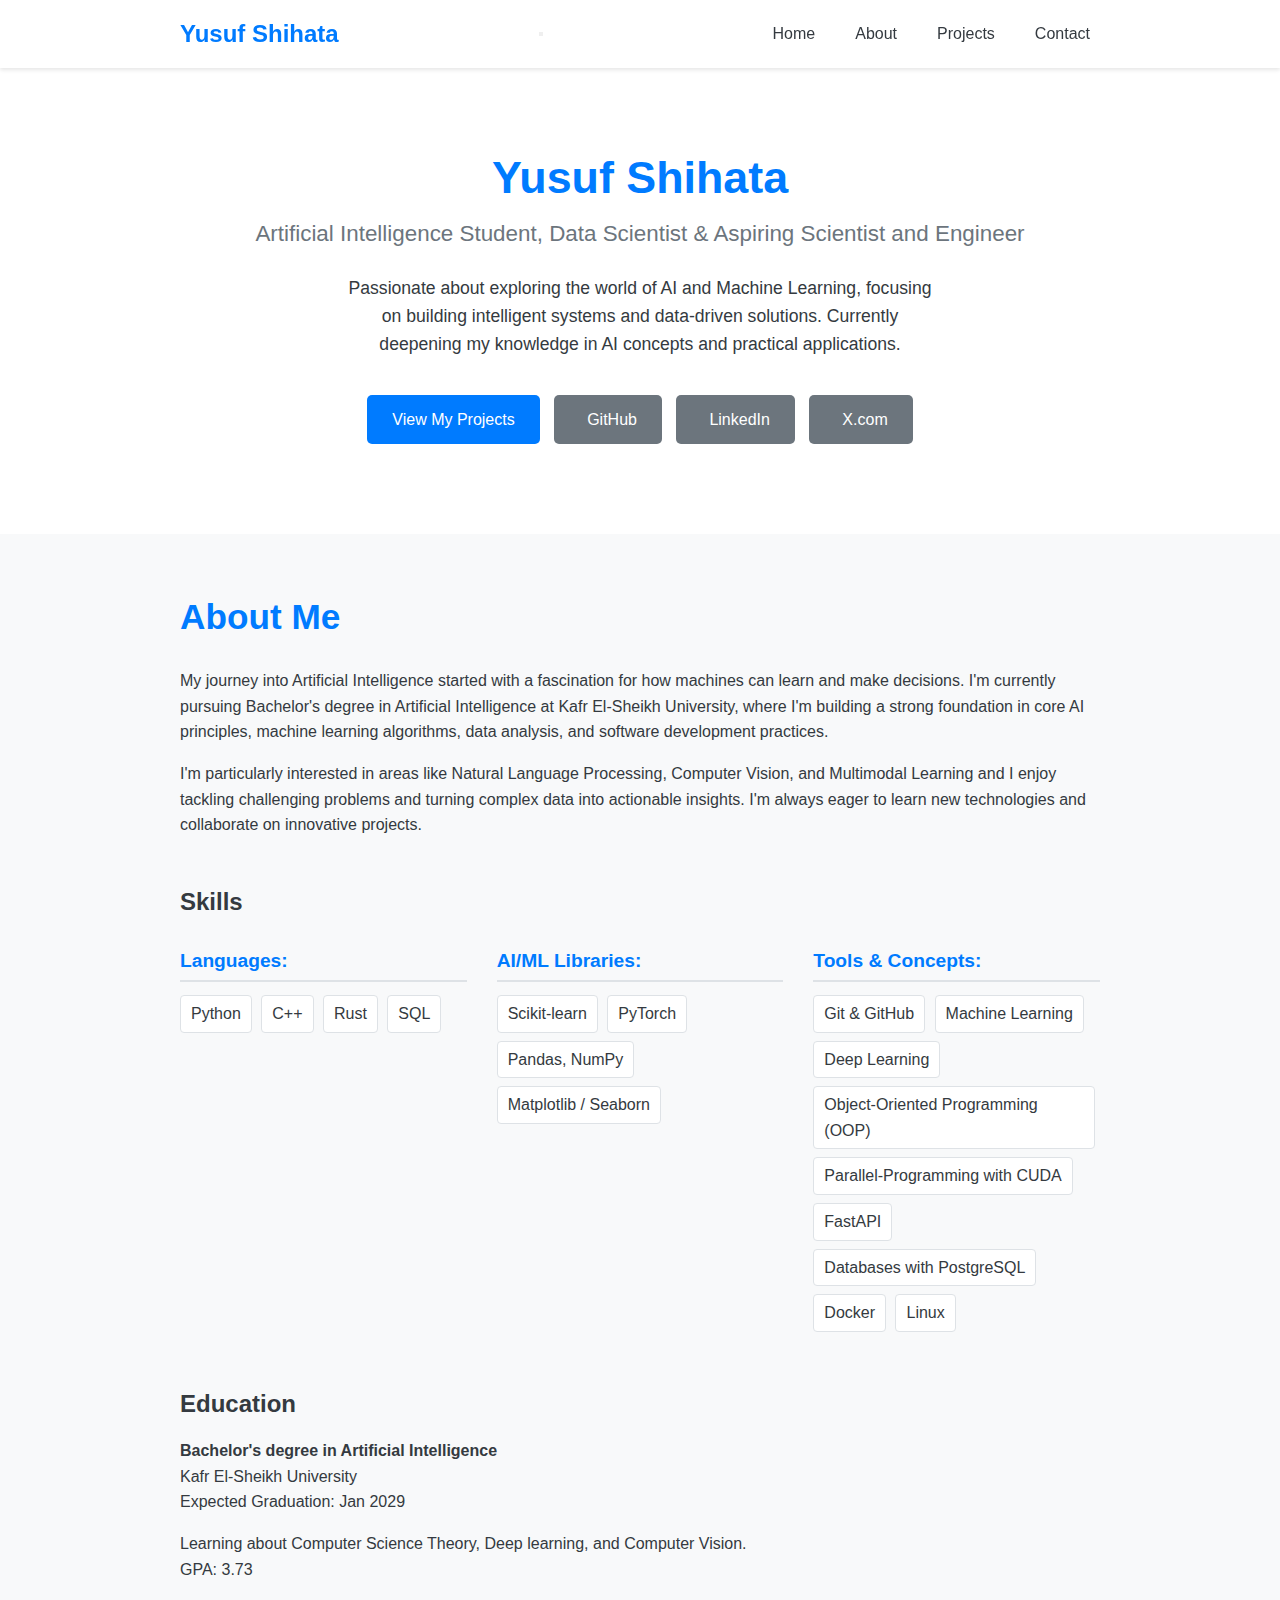
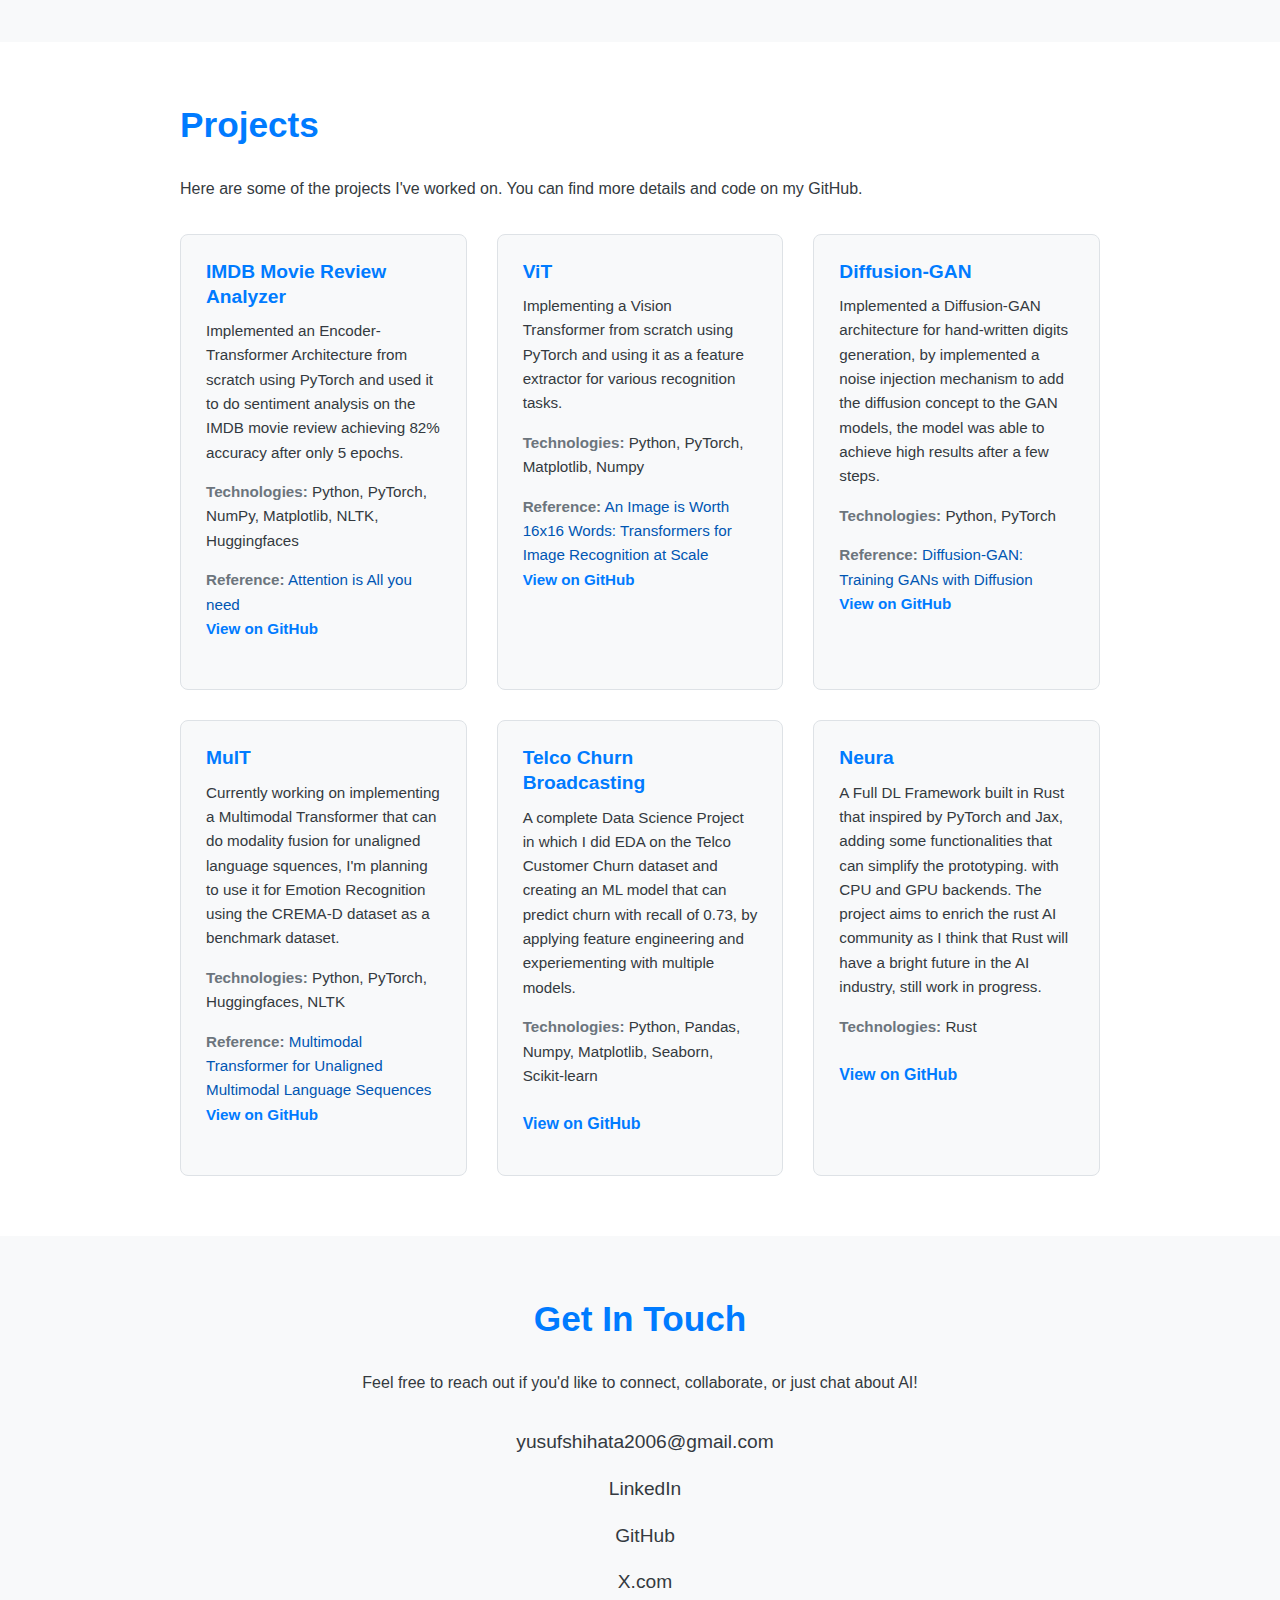
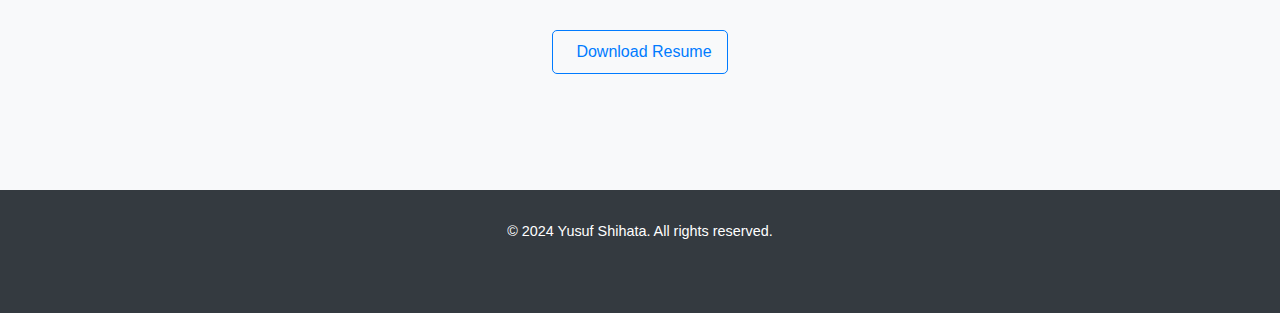
<file: index.html>
<!DOCTYPE html>
<html lang="en">
<head>
    <meta charset="UTF-8">
    <meta name="viewport" content="width=device-width, initial-scale=1.0">
    <title>Yusuf Shihata - AI Student</title>
    <link rel="stylesheet" href="style.css">
    <!-- Updated Font Awesome for better icon support (including X) -->
    <link rel="stylesheet" href="https://cdnjs.cloudflare.com/ajax/libs/font-awesome/6.5.1/css/all.min.css" integrity="sha512-DTOQO9RWCH3ppGqcWaEA1BIZOC6xxalwEsw9c2QQeAIftl+Vegovlnee1c9QX4TctnWMn13TZye+giMm8e2LwA==" crossorigin="anonymous" referrerpolicy="no-referrer" />
</head>
<body>
<header>
    <nav>
        <div class="container">
            <a href="#home" class="logo">Yusuf Shihata</a>
            <!-- Add data-link attributes for JS highlighting -->
            <button class="hamburger" aria-label="Toggle menu">
            <i class="fas fa-bars"></i>
            </button>
            <ul id="nav-links">
                <li><a href="#home" data-link="home">Home</a></li>
                <li><a href="#about" data-link="about">About</a></li>
                <li><a href="#projects" data-link="projects">Projects</a></li>
                <li><a href="#contact" data-link="contact">Contact</a></li>
            </ul>
        </div>
    </nav>
</header>

<main>
    <!-- ========== Home Section ========== -->
    <section id="home" class="hero section">
        <div class="container">
            <!-- Optional: Add your photo here - HIGHLY Recommended! -->
            <!-- <img src="your-photo.jpg" alt="Yusuf Shihata" class="profile-photo"> -->
            <h1>Yusuf Shihata</h1>
            <p class="subtitle">Artificial Intelligence Student, Data Scientist & Aspiring Scientist and Engineer</p>
            <p class="bio-short">
                Passionate about exploring the world of AI and Machine Learning, focusing on building intelligent systems and data-driven solutions. Currently deepening my knowledge in AI concepts and practical applications.
            </p>
            <div class="cta-buttons">
                <a href="#projects" class="btn btn-primary">View My Projects</a>
                <a href="https://github.com/yushi2006/" target="_blank" rel="noopener noreferrer" class="btn btn-secondary">
                    <i class="fab fa-github"></i> GitHub
                </a>
                <a href="https://www.linkedin.com/in/yusuf-mohamed-b6a25231b/" target="_blank" rel="noopener noreferrer" class="btn btn-secondary">
                    <i class="fab fa-linkedin"></i> LinkedIn
                </a>
                <a href="https://x.com/this_yushi" target="_blank" rel="noopener noreferrer" class="btn btn-secondary">
                    <i class="fa-brands fa-x-twitter"></i> X.com
                </a>
            </div>
        </div>
    </section>

    <section id="about" class="section">
        <div class="container">
            <h2>About Me</h2>
            <p>
                My journey into Artificial Intelligence started with a fascination for how machines can learn and make decisions. I'm currently pursuing Bachelor's degree in Artificial Intelligence at Kafr El-Sheikh University, where I'm building a strong foundation in core AI principles, machine learning algorithms, data analysis, and software development practices.
            </p>
            <p>
                I'm particularly interested in areas like Natural Language Processing, Computer Vision, and Multimodal Learning and I enjoy tackling challenging problems and turning complex data into actionable insights. I'm always eager to learn new technologies and collaborate on innovative projects.
            </p>

            <h3>Skills</h3>
            <div class="skills-container">
                <div class="skill-category">
                    <h4>Languages:</h4>
                    <ul>
                        <li>Python</li>
                        <li>C++</li>
                        <li>Rust</li>
                        <li>SQL</li>
                    </ul>
                </div>
                <div class="skill-category">
                    <h4>AI/ML Libraries:</h4>
                    <ul>
                        <li>Scikit-learn</li>
                        <li>PyTorch</li>
                        <li>Pandas, NumPy</li>
                        <li>Matplotlib / Seaborn</li>
                    </ul>
                </div>
                <div class="skill-category">
                    <h4>Tools & Concepts:</h4>
                    <ul>
                        <li>Git & GitHub</li>
                        <li>Machine Learning</li>
                        <li>Deep Learning</li>
                        <li>Object-Oriented Programming (OOP)</li>
                        <li>Parallel-Programming with CUDA</li>
                        <li>FastAPI</li>
                        <li>Databases with PostgreSQL</li>
                        <li>Docker</li>
                        <li>Linux</li>
                    </ul>
                </div>
            </div>

            <h3>Education</h3>
             <p>
                <strong>Bachelor's degree in Artificial Intelligence</strong><br>
                Kafr El-Sheikh University<br>
                Expected Graduation: Jan 2029
             </p>
             Learning about Computer Science Theory, Deep learning, and Computer Vision.</br>
             GPA: 3.73
        </div>
    </section>

    <!-- ========== Projects Section ========== -->
    <section id="projects" class="section">
        <div class="container">
            <h2>Projects</h2>
            <p>Here are some of the projects I've worked on. You can find more details and code on my GitHub.</p>
            <div class="projects-grid">

                <!-- Project Card Example 1 -->
                <div class="project-card">
                    <h4>IMDB Movie Review Analyzer</h4>
                    <p>Implemented an Encoder-Transformer Architecture from scratch using PyTorch and used it to do sentiment analysis on the IMDB movie review achieving 82% accuracy after only 5 epochs.</p>
                    <p><strong>Technologies:</strong> Python, PyTorch, NumPy, Matplotlib, NLTK, Huggingfaces</p>
                    <p><strong>Reference:</strong><a href="https://arxiv.org/pdf/1706.03762v7"> Attention is All you need</a></br>
                    <a href="https://github.com/yushi2006/IMDB-sentiment-analysis-with-transformers" target="_blank" rel="noopener noreferrer" class="btn-link">View on GitHub <i class="fab fa-github"></i></a>
                    <!-- <a href="#" class="btn-link">Live Demo</a> -->
                </div>

                <!-- Project Card Example 2 --> <div class="project-card">
                    <h4>ViT</h4>
                    <p>Implementing a Vision Transformer from scratch using PyTorch and using it as a feature extractor for various recognition tasks.</p>
                    <p><strong>Technologies:</strong> Python, PyTorch, Matplotlib, Numpy</p>
                    <p><strong>Reference:</strong><a href="https://arxiv.org/pdf/2010.11929v2"> An Image is Worth 16x16 Words: Transformers for Image Recognition at Scale</a></br>
                    <a href="https://github.com/yushi2006/ViT" target="_blank" rel="noopener noreferrer" class="btn-link">View on GitHub <i class="fab fa-github"></i></a>
                </div>

                <!-- Project Card Example 3 -->
                <div class="project-card">
                    <h4>Diffusion-GAN</h4>
                    <p>Implemented a Diffusion-GAN architecture for hand-written digits generation, by implemented a noise injection mechanism to add the diffusion concept to the GAN models, the model was able to achieve high results after a few steps.</p>
                    <p><strong>Technologies:</strong> Python, PyTorch</p>
                    <p><strong>Reference:</strong><a href="https://arxiv.org/pdf/2206.02262v4"> Diffusion-GAN: Training GANs with Diffusion</a></br>
                    <a href="https://github.com/yushi2006/Diffusion-GAN" target="_blank" rel="noopener noreferrer" class="btn-link">View on GitHub <i class="fab fa-github"></i></a>
                </div>

                 <!-- Project Card Example 4 -->
                <div class="project-card">
                    <h4>MulT</h4>
                    <p>Currently working on implementing a Multimodal Transformer that can do modality fusion for unaligned language squences, I'm planning to use it for Emotion Recognition using the CREMA-D dataset as a benchmark dataset.</p>
                    <p><strong>Technologies:</strong> Python, PyTorch, Huggingfaces, NLTK</p>
                    <p><strong>Reference:</strong><a href="https://arxiv.org/pdf/1906.00295v1"> Multimodal Transformer for Unaligned Multimodal Language Sequences</a></br>
                    <a href="https://github.com/yushi2006/MulT" target="_blank" rel="noopener noreferrer" class="btn-link">View on GitHub <i class="fab fa-github"></i></a>
                </div>
                
                <div class="project-card">
                    <h4>Telco Churn Broadcasting</h4>
                    <p>A complete Data Science Project in which I did EDA on the Telco Customer Churn dataset and creating an ML model that can predict churn with recall of 0.73, by applying feature engineering and experiementing with multiple models.</p>
                    <p><strong>Technologies:</strong> Python, Pandas, Numpy, Matplotlib, Seaborn, Scikit-learn</p>
                    <a href="https://github.com/yushi2006/Telco-Churn-Broadcasting" target="_blank" rel="noopener noreferrer" class="btn-link">View on GitHub <i class="fab fa-github"></i></a>
                </div>

                
                <div class="project-card">
                    <h4>Neura</h4>
                    <p>A Full DL Framework built in Rust that inspired by PyTorch and Jax, adding some functionalities that can simplify the prototyping. with CPU and GPU backends. The project aims to enrich the rust AI community as I think that Rust will have a bright future in the AI industry, still work in progress.</p>
                    <p><strong>Technologies:</strong> Rust</p>
                    <a href="https://github.com/yushi2006/Neura" target="_blank" rel="noopener noreferrer" class="btn-link">View on GitHub <i class="fab fa-github"></i></a>
                </div>

            </div>
        </div>
    </section>

    <!-- ========== Contact Section ========== -->
    <section id="contact" class="section">
        <div class="container">
            <h2>Get In Touch</h2>
            <p>Feel free to reach out if you'd like to connect, collaborate, or just chat about AI!</p>
            <ul class="contact-links">
                <li><a href="yusufshihata2006@gmail.com"><i class="fas fa-envelope"></i> yusufshihata2006@gmail.com</a></li>
                <li><a href="https://www.linkedin.com/in/yusuf-mohamed-b6a25231b/" target="_blank" rel="noopener noreferrer"><i class="fab fa-linkedin"></i> LinkedIn</a></li>
                <li><a href="https://github.com/yushi2006/" target="_blank" rel="noopener noreferrer"><i class="fab fa-github"></i> GitHub</a></li>
                <li><a href="https://x.com/this_yushi" target="_blank" rel="noopener noreferrer"><i class="fa-brands fa-x-twitter"></i> X.com</a></li>
            </ul>
            <p class="resume-download">
                <a href="./static/resume.pdf" download>
                    <i class="fas fa-file-arrow-down"></i> Download Resume
                </a>
            </p>
        </div>
    </section>
</main>

<footer>
    <div class="container">
        <p>© 2024 Yusuf Shihata. All rights reserved.</p>
        <!-- Optional: Repeat social links -->
         <div class="footer-links">
             <a href="https://github.com/yushi2006/" target="_blank" rel="noopener noreferrer"><i class="fab fa-github"></i></a> <a href="https://www.linkedin.com/in/yusuf-mohamed-b6a25231b/" target="_blank" rel="noopener noreferrer"><i class="fab fa-linkedin"></i></a>
             <!-- Added X.com Link -->
             <a href="https://x.com/this_yushi" target="_blank" rel="noopener noreferrer"><i class="fa-brands fa-x-twitter"></i></a>
         </div>
    </div>
</footer>

<!-- Add the JavaScript file link here -->
<script src="script.js"></script>

</body>
</html>
</file>
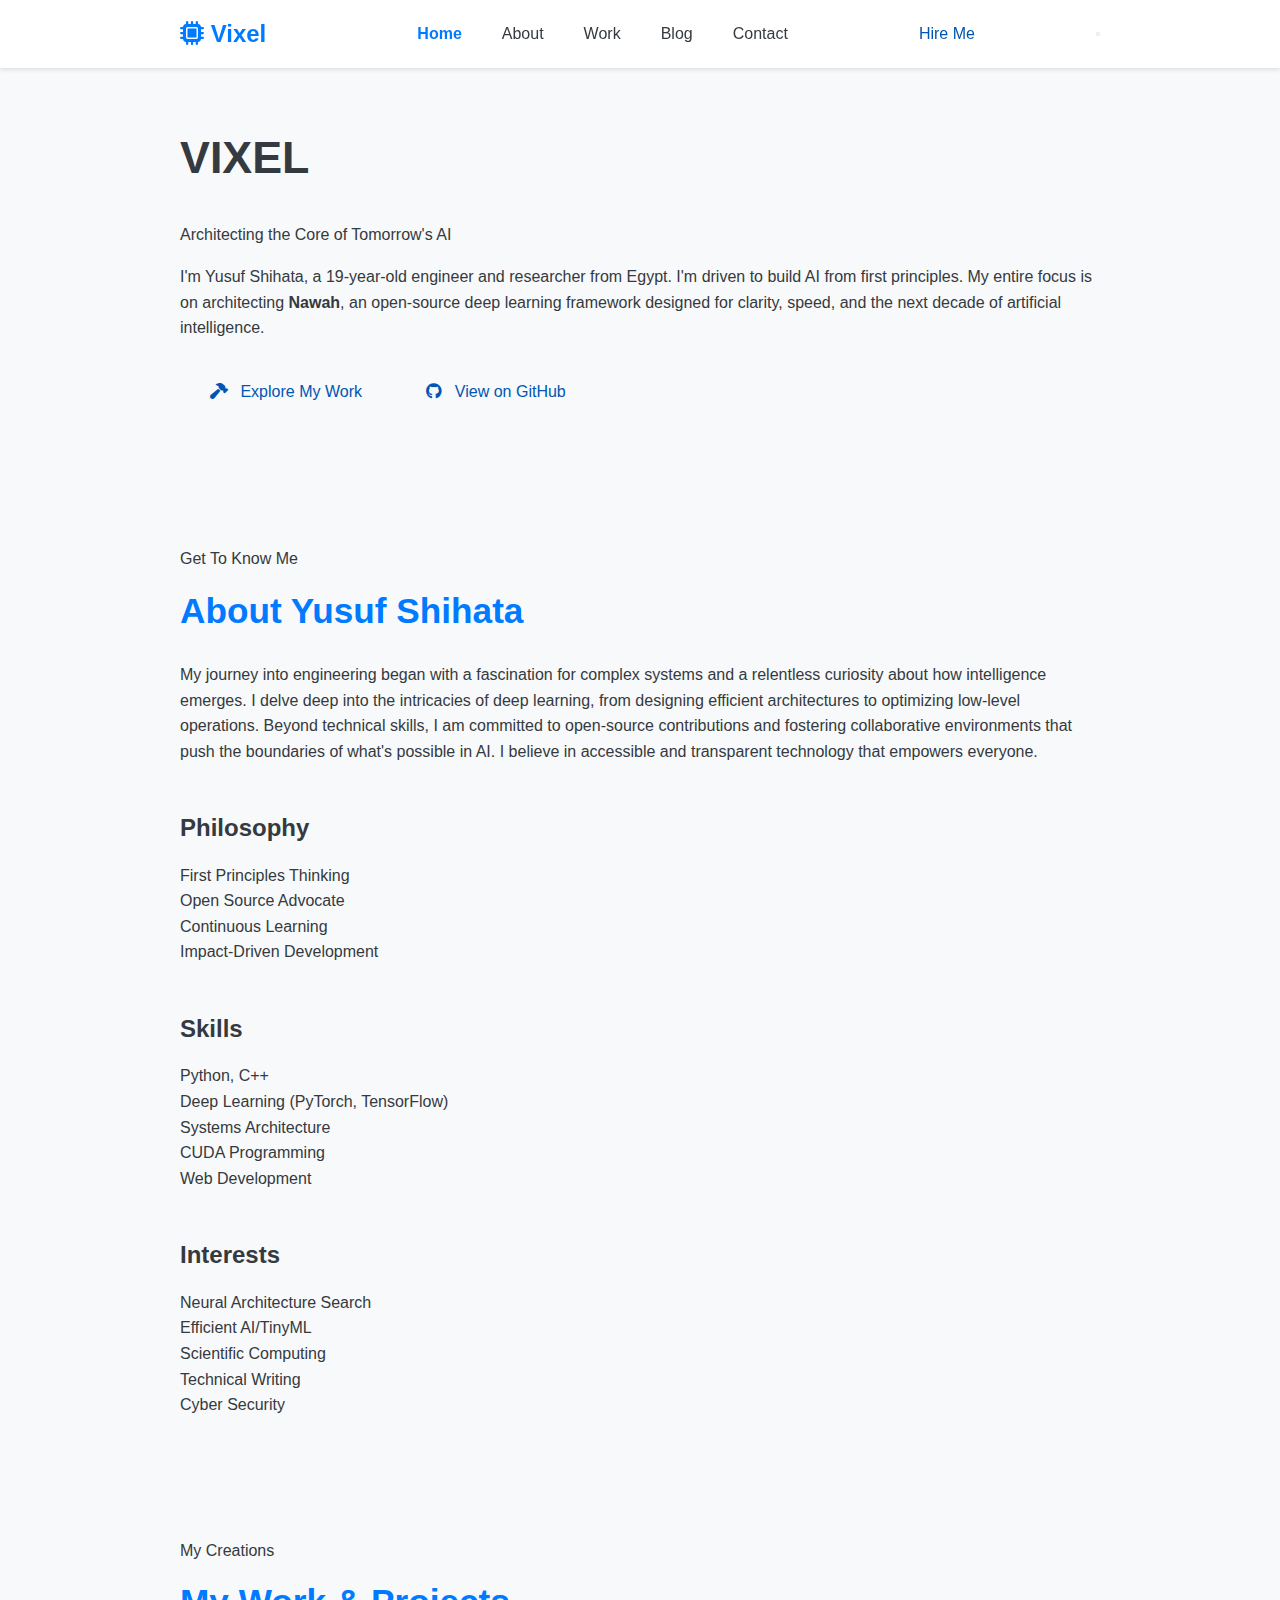
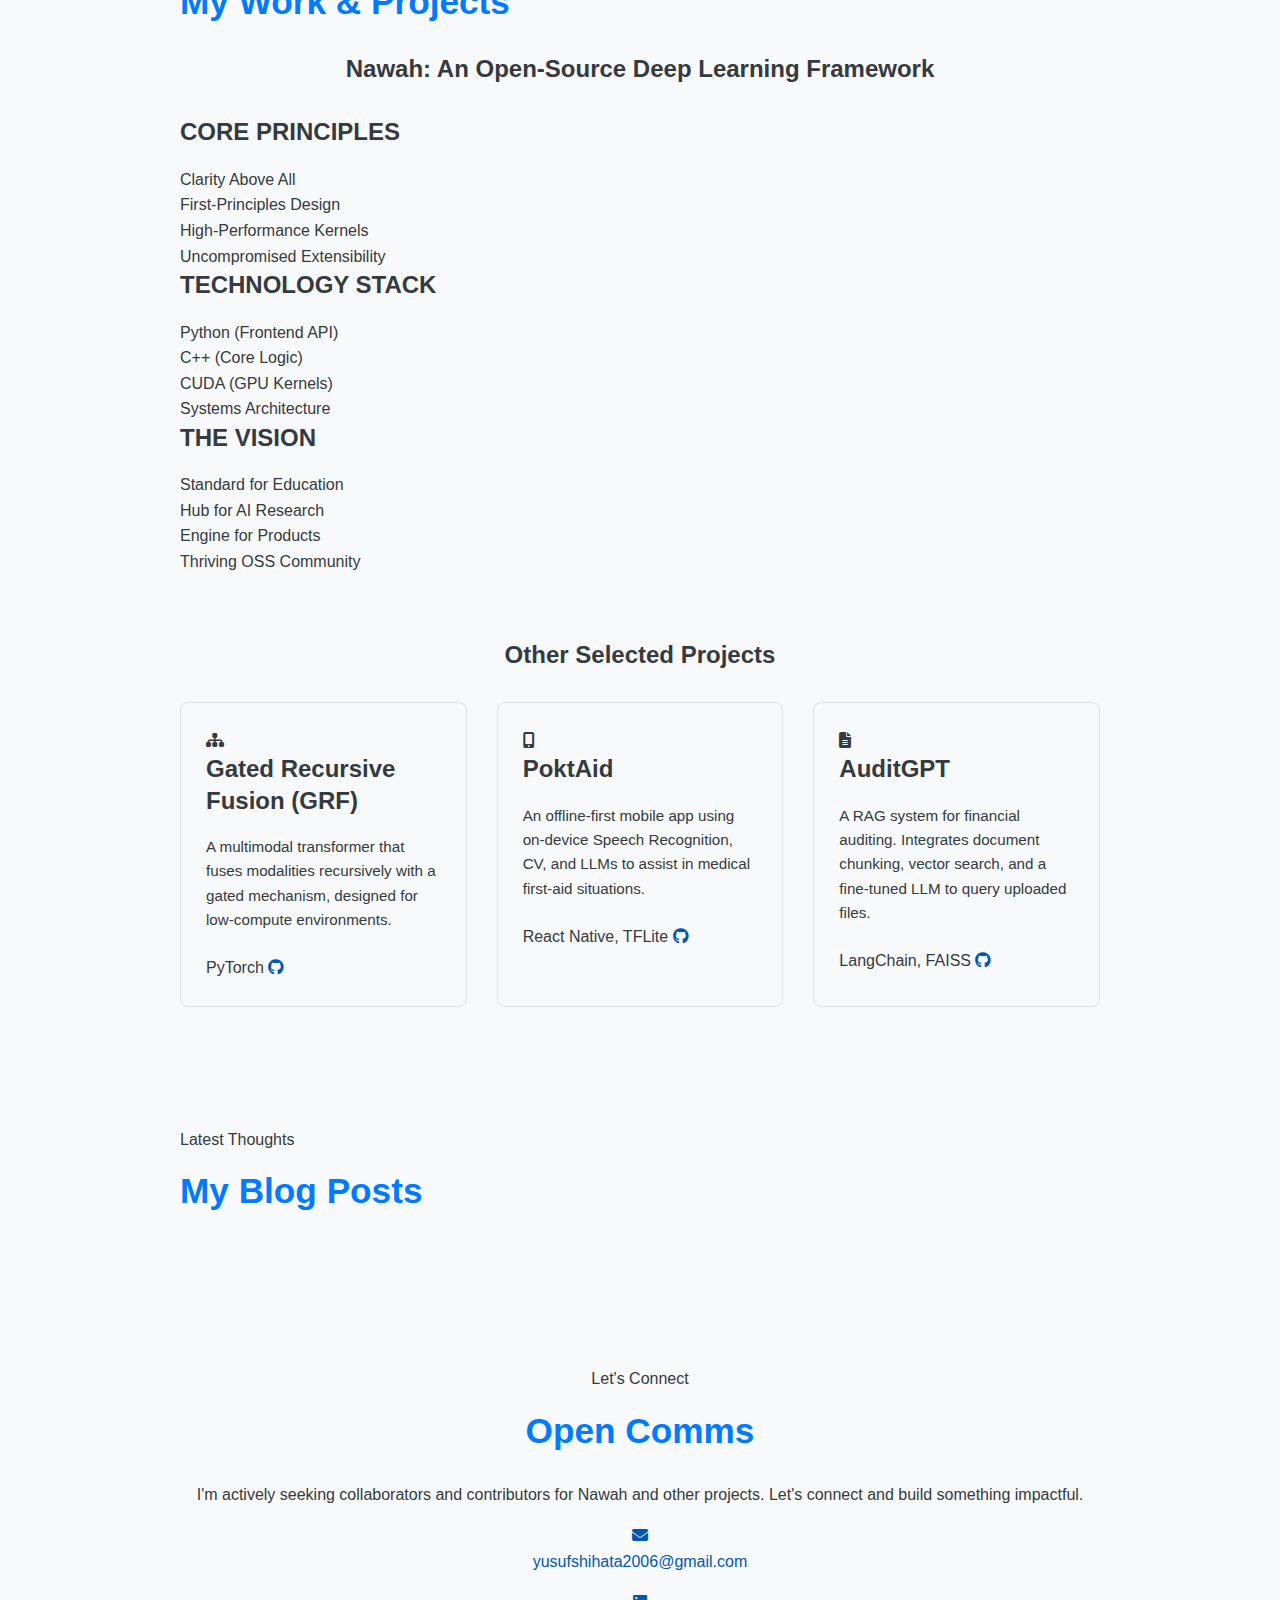
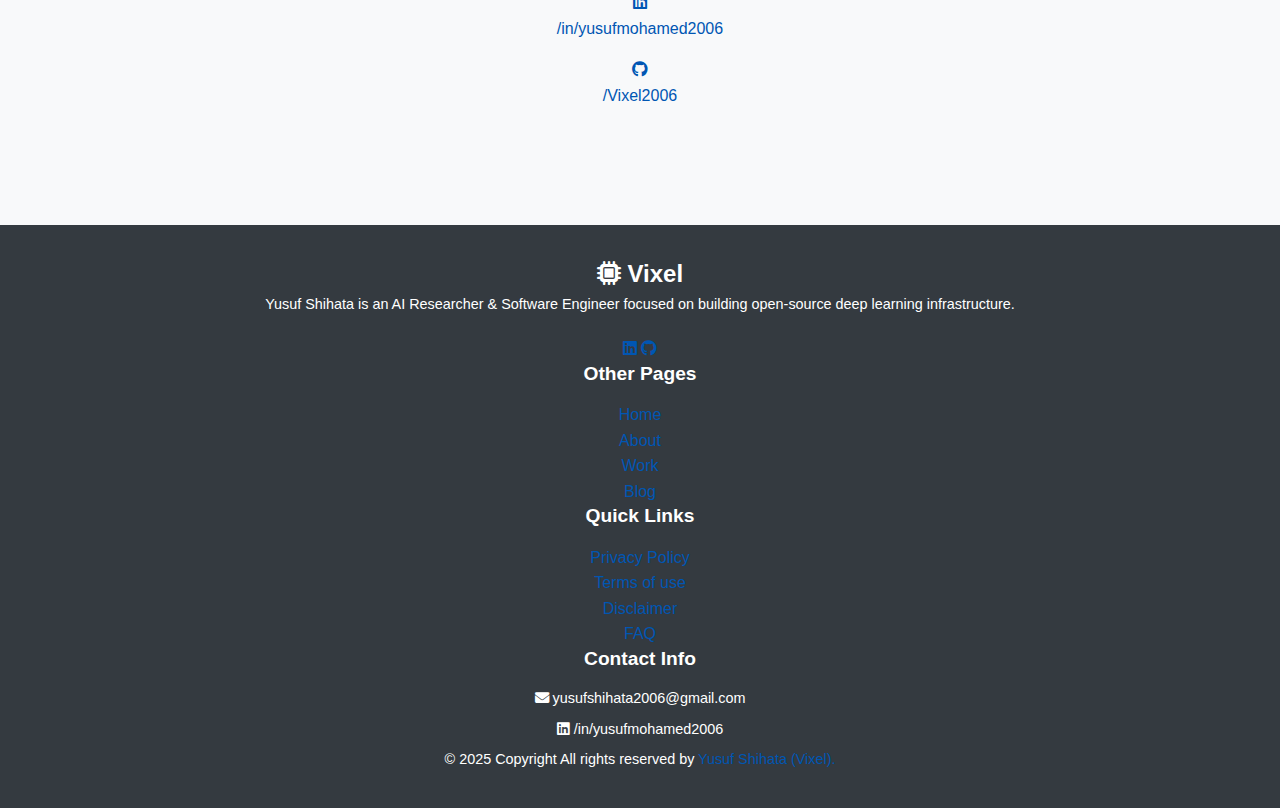
<file: index_template.html>
<!DOCTYPE html>
<html lang="en">
<head>
    <meta charset="UTF-8">
    <meta name="viewport" content="width=device-width, initial-scale=1.0">
    <title>Vixel // Yusuf Shihata - Software Engineer & AI Researcher</title>
    
    <link rel="icon" href="data:image/svg+xml,<svg xmlns=%22http://www.w3.org/2000/svg%22 viewBox=%220 0 100 100%22><text y=%22.9em%22 font-size=%2290%22>⚡️</text></svg>">

    <link rel="preconnect" href="https://fonts.googleapis.com">
    <link rel="preconnect" href="https://fonts.gstatic.com" crossorigin>
    <link href="https://fonts.googleapis.com/css2?family=Inter:wght@400;500;600;700&family=IBM+Plex+Mono:wght@400;500&display=swap" rel="stylesheet">
    <link rel="stylesheet" href="https://cdnjs.cloudflare.com/ajax/libs/font-awesome/6.5.1/css/all.min.css" crossorigin="anonymous" referrerpolicy="no-referrer" />
    <link rel="stylesheet" href="style.css"> 
</head>
<body>

    <header class="main-header">
        <div class="container">
            <a href="#home" class="logo"><i class="fas fa-microchip"></i> Vixel</a>
            <nav id="main-nav">
                <ul>
                    <li><a href="#home" class="nav-link active">Home</a></li>
                    <li><a href="#about" class="nav-link">About</a></li>
                    <li><a href="#work" class="nav-link">Work</a></li>
                    <li><a href="#blog" class="nav-link">Blog</a></li>
                    <li><a href="#contact" class="nav-link">Contact</a></li>
                </ul>
            </nav>
            <a href="#contact" class="header-cta-button">Hire Me</a> <!-- Desktop CTA button -->
            <button class="hamburger" id="hamburger" aria-label="Toggle Menu">
                <span class="hamburger-bar"></span>
                <span class="hamburger-bar"></span>
                <span class="hamburger-bar"></span>
            </button>
        </div>
    </header>

    <main>
        <!-- Hero Section -->
        <section id="home" class="hero-banner">
            <div class="container">
                <h1>VIXEL</h1>
                <p class="subtitle">Architecting the Core of Tomorrow's AI</p>
                <p class="bio-short">
                    I'm Yusuf Shihata, a 19-year-old engineer and researcher from Egypt. I'm driven to build AI from first principles. My entire focus is on architecting <strong>Nawah</strong>, an open-source deep learning framework designed for clarity, speed, and the next decade of artificial intelligence.
                </p>
                <div class="cta-buttons">
                    <a href="#work" class="btn"><i class="fas fa-hammer"></i> Explore My Work</a>
                    <a href="https://github.com/Vixel2006/" class="btn" target="_blank"><i class="fab fa fa-github"></i> View on GitHub</a>
                </div>
            </div>
        </section>

        <!-- About Me Section -->
        <section id="about" class="section">
            <div class="container">
                <p class="section-meta">Get To Know Me</p>
                <h2 class="section-title"><span>About</span> Yusuf Shihata</h2>
                <p class="section-description">
                    My journey into engineering began with a fascination for complex systems and a relentless curiosity about how intelligence emerges. I delve deep into the intricacies of deep learning, from designing efficient architectures to optimizing low-level operations. Beyond technical skills, I am committed to open-source contributions and fostering collaborative environments that push the boundaries of what's possible in AI. I believe in accessible and transparent technology that empowers everyone.
                </p>
                <div class="card-grid">
                    <div class="base-card dark info-card">
                        <h3>Philosophy</h3>
                        <ul>
                            <li>First Principles Thinking</li>
                            <li>Open Source Advocate</li>
                            <li>Continuous Learning</li>
                            <li>Impact-Driven Development</li>
                        </ul>
                    </div>
                    <div class="base-card dark info-card">
                        <h3>Skills</h3>
                        <ul>
                            <li>Python, C++</li>
                            <li>Deep Learning (PyTorch, TensorFlow)</li>
                            <li>Systems Architecture</li>
                            <li>CUDA Programming</li>
                            <li>Web Development</li>
                        </ul>
                    </div>
                    <div class="base-card dark info-card">
                        <h3>Interests</h3>
                        <ul>
                            <li>Neural Architecture Search</li>
                            <li>Efficient AI/TinyML</li>
                            <li>Scientific Computing</li>
                            <li>Technical Writing</li>
                            <li>Cyber Security</li>
                        </ul>
                    </div>
                </div>
            </div>
        </section>

        <!-- My Work & Projects Section -->
        <section id="work" class="section">
            <div class="container">
                <p class="section-meta">My Creations</p>
                <h2 class="section-title">My <span>Work</span> & Projects</h2>

                <h3 style="text-align: center; margin-bottom: 2rem; color: var(--primary-accent); font-family: var(--font-sans); font-weight: 600;">Nawah: An Open-Source Deep Learning Framework</h3>
                <div class="card-grid" style="margin-bottom: 4rem;">
                    <div class="base-card dark info-card">
                        <h3>CORE PRINCIPLES</h3>
                        <ul>
                            <li>Clarity Above All</li>
                            <li>First-Principles Design</li>
                            <li>High-Performance Kernels</li>
                            <li>Uncompromised Extensibility</li>
                        </ul>
                    </div>
                    <div class="base-card dark info-card">
                        <h3>TECHNOLOGY STACK</h3>
                        <ul>
                            <li>Python (Frontend API)</li>
                            <li>C++ (Core Logic)</li>
                            <li>CUDA (GPU Kernels)</li>
                            <li>Systems Architecture</li>
                        </ul>
                    </div>
                    <div class="base-card dark info-card">
                        <h3>THE VISION</h3>
                        <ul>
                            <li>Standard for Education</li>
                            <li>Hub for AI Research</li>
                            <li>Engine for Products</li>
                            <li>Thriving OSS Community</li>
                        </ul>
                    </div>
                </div>

                <h3 style="text-align: center; margin-bottom: 2rem; color: var(--primary-accent); font-family: var(--font-sans); font-weight: 600;">Other Selected Projects</h3>
                <div class="projects-grid">
                    <div class="base-card dark project-card">
                        <div class="card-header">
                            <i class="fas fa-sitemap"></i>
                            <h3>Gated Recursive Fusion (GRF)</h3>
                        </div>
                        <p>A multimodal transformer that fuses modalities recursively with a gated mechanism, designed for low-compute environments.</p>
                        <div class="card-footer">
                            <span class="tech-stack">PyTorch</span>
                            <a href="https://github.com/Vixel2006/GRF" target="_blank" aria-label="GRF on GitHub"><i class="fab fa-github"></i></a>
                        </div>
                    </div>
                    <div class="base-card dark project-card">
                        <div class="card-header">
                            <i class="fas fa-mobile-alt"></i>
                            <h3>PoktAid</h3>
                        </div>
                        <p>An offline-first mobile app using on-device Speech Recognition, CV, and LLMs to assist in medical first-aid situations.</p>
                        <div class="card-footer">
                            <span class="tech-stack">React Native, TFLite</span>
                             <a href="https://github.com/Vixel2006/PoktAid" target="_blank" aria-label="PoktAid on GitHub"><i class="fab fa-github"></i></a>
                        </div>
                    </div>
                    <div class="base-card dark project-card">
                         <div class="card-header">
                            <i class="fas fa-file-alt"></i>
                            <h3>AuditGPT</h3>
                        </div>
                        <p>A RAG system for financial auditing. Integrates document chunking, vector search, and a fine-tuned LLM to query uploaded files.</p>
                        <div class="card-footer">
                            <span class="tech-stack">LangChain, FAISS</span>
                            <a href="https://github.com/Vixel2006/AuditGPT" target="_blank" aria-label="AuditGPT on GitHub"><i class="fab fa-github"></i></a>
                        </div>
                    </div>
                </div>
            </div>
        </section>

        <!-- My Blog Posts Section -->
        <section id="blog" class="section">
            <div class="container">
                <p class="section-meta">Latest Thoughts</p>
                <h2 class="section-title">My <span>Blog</span> Posts</h2>
                
                <div class="blog-grid projects-grid">
                    <!-- BLOG_POST_CARDS_INJECTION_POINT -->
                </div>
                
            </div>
        </section>

        <!-- Contact Section -->
        <section id="contact" class="section">
            <div class="container">
                <p class="section-meta">Let's Connect</p>
                <h2 class="section-title"><span>Open</span> Comms</h2>
                <p class="contact-prompt">I'm actively seeking collaborators and contributors for Nawah and other projects. Let's connect and build something impactful.</p>
                <div class="contact-grid">
                    <a href="mailto:yusufshihata2006@gmail.com" class="contact-card">
                        <i class="fas fa-envelope"></i>
                        <p>yusufshihata2006@gmail.com</p>
                    </a>
                    <a href="https://www.linkedin.com/in/yusufmohamed2006/" target="_blank" class="contact-card">
                        <i class="fab fa-linkedin"></i>
                        <p>/in/yusufmohamed2006</p>
                    </a>
                    <a href="https://github.com/Vixel2006" target="_blank" class="contact-card">
                        <i class="fab fa-github"></i>
                        <p>/Vixel2006</p>
                    </a>
                </div>
            </div>
        </section>
    </main>

    <!-- Footer -->
    <footer class="main-footer">
        <div class="container">
            <div class="footer-grid">
                <div class="footer-col">
                    <a href="#home" class="logo" style="color: var(--footer-link-color); margin-bottom: 15px;"><i class="fas fa-microchip"></i> Vixel</a>
                    <p style="margin-bottom: 20px;">Yusuf Shihata is an AI Researcher & Software Engineer focused on building open-source deep learning infrastructure.</p>
                    <div class="footer-social-icons">
                        <a href="https://www.linkedin.com/in/yusufmohamed2006/" target="_blank" aria-label="LinkedIn"><i class="fab fa-linkedin"></i></a>
                        <a href="https://github.com/Vixel2006" target="_blank" aria-label="GitHub"><i class="fab fa-github"></i></a>
                    </div>
                </div>
                <div class="footer-col">
                    <h4>Other Pages</h4>
                    <ul>
                        <li><a href="#home">Home</a></li>
                        <li><a href="#about">About</a></li>
                        <li><a href="#work">Work</a></li>
                        <li><a href="#blog">Blog</a></li>
                    </ul>
                </div>
                <div class="footer-col">
                    <h4>Quick Links</h4>
                    <ul>
                        <li><a href="#">Privacy Policy</a></li>
                        <li><a href="#">Terms of use</a></li>
                        <li><a href="#">Disclaimer</a></li>
                        <li><a href="#">FAQ</a></li>
                    </ul>
                </div>
                <div class="footer-col">
                    <h4>Contact Info</h4>
                    <div class="footer-contact-info">
                        <p><i class="fas fa-envelope"></i> yusufshihata2006@gmail.com</p>
                        <p><i class="fab fa-linkedin"></i> /in/yusufmohamed2006</p>
                    </div>
                </div>
            </div>
            <div class="copyright">
                <p>&copy; 2025 Copyright All rights reserved by <a href="#home">Yusuf Shihata (Vixel).</a></p>
            </div>
        </div>
    </footer>
    
    <script src="script.js"></script>
</body>
</html>
</file>
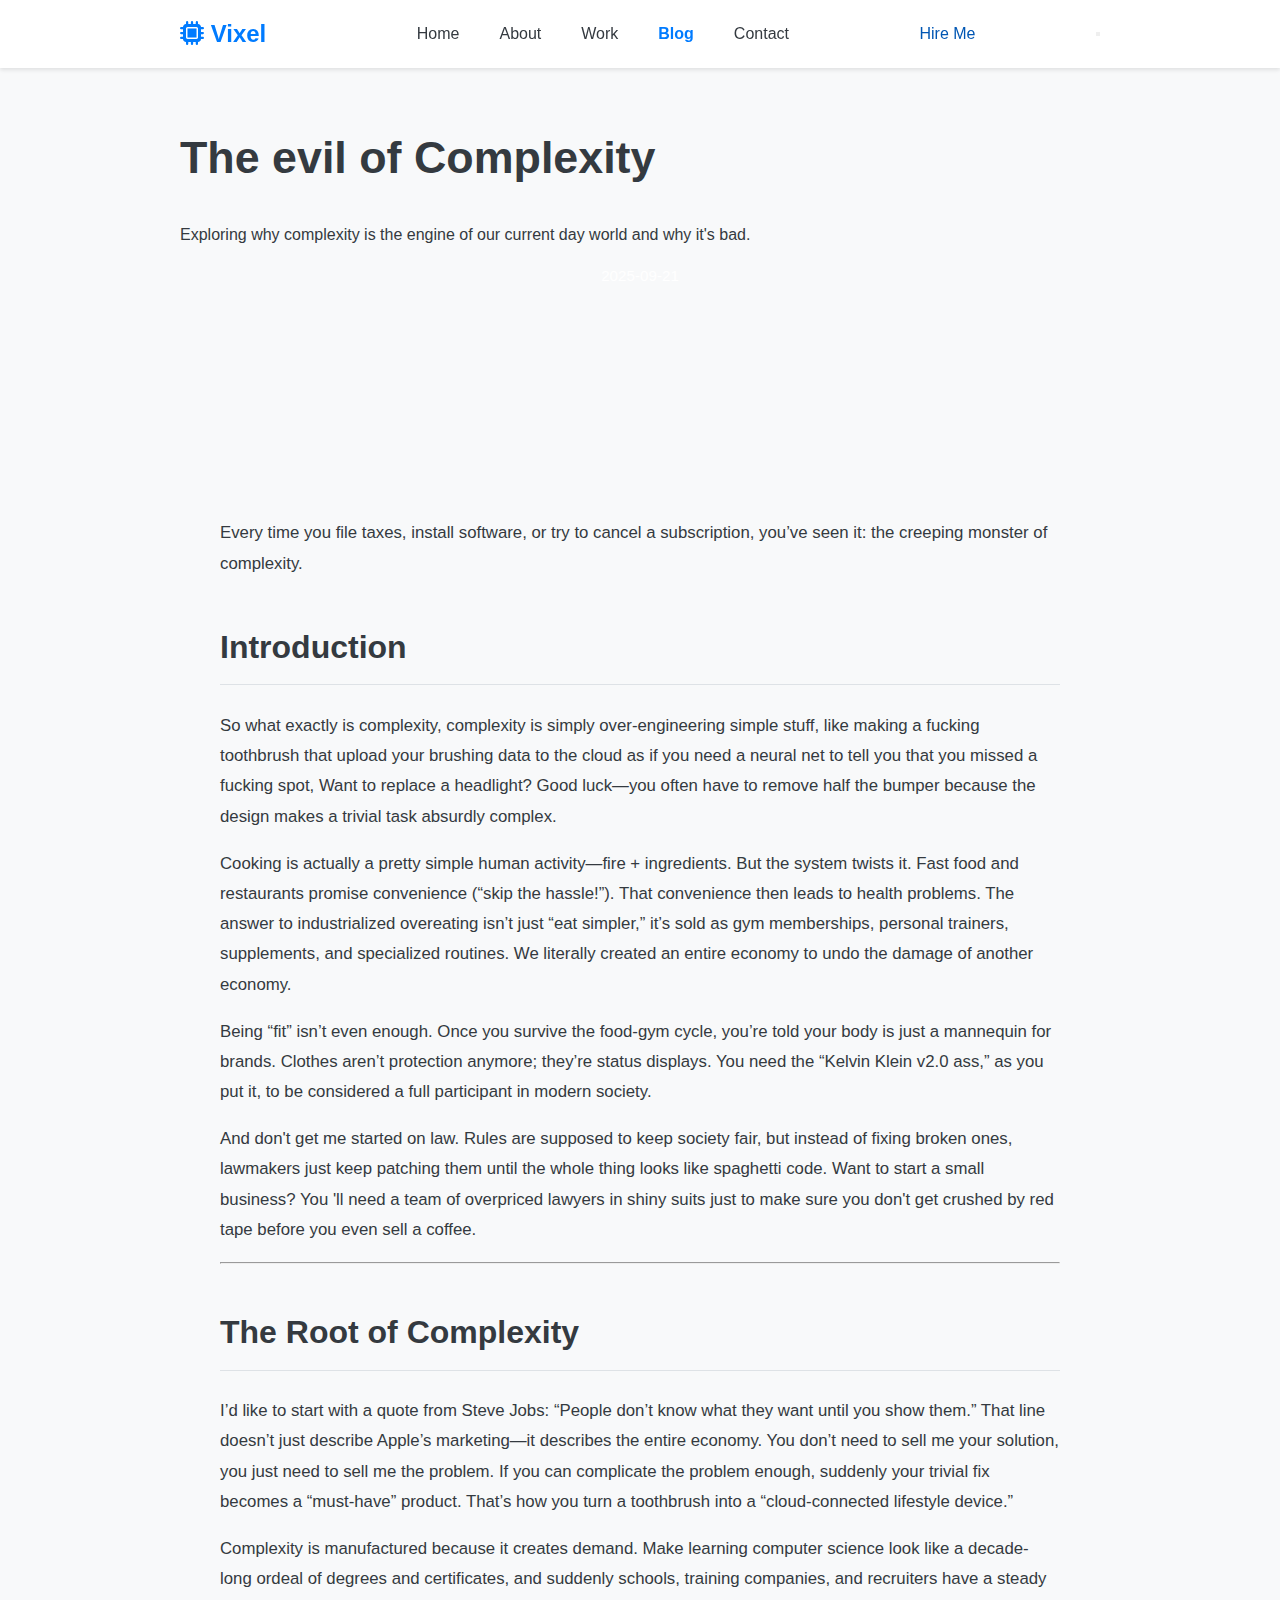
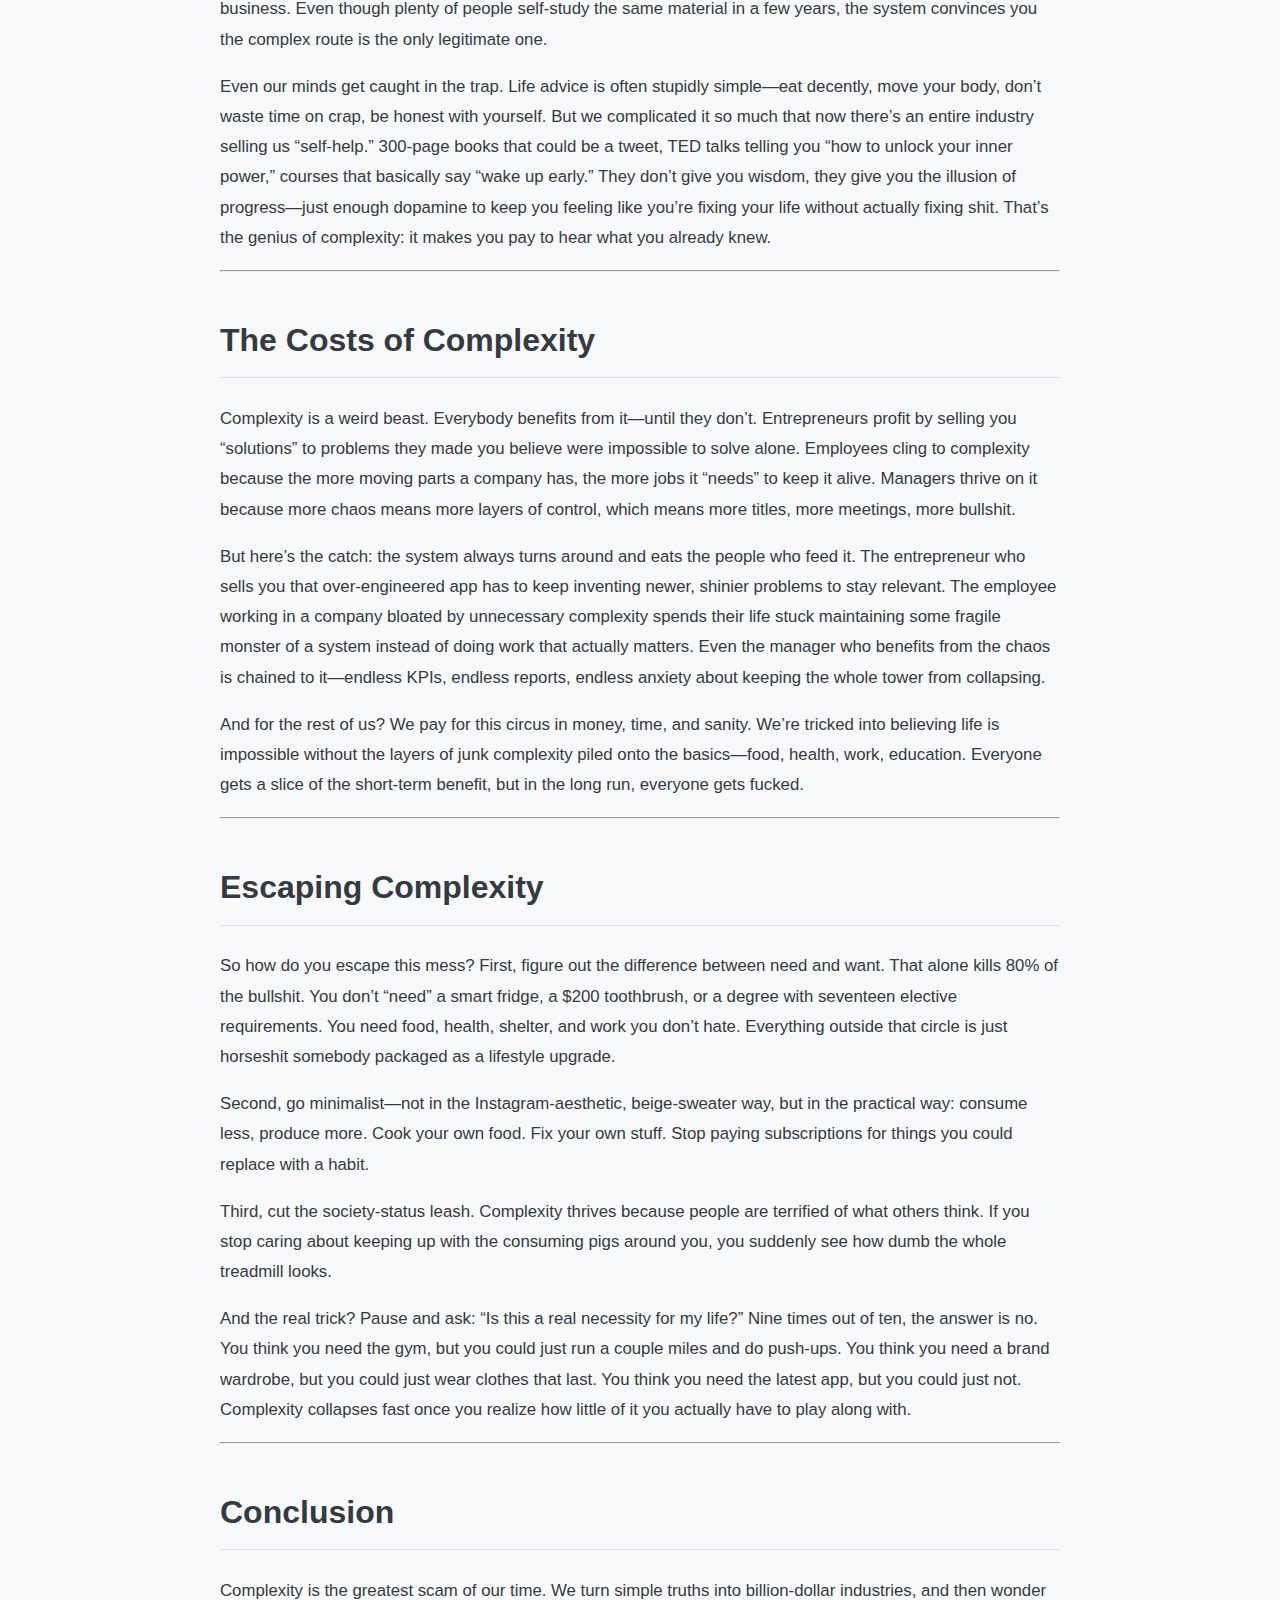
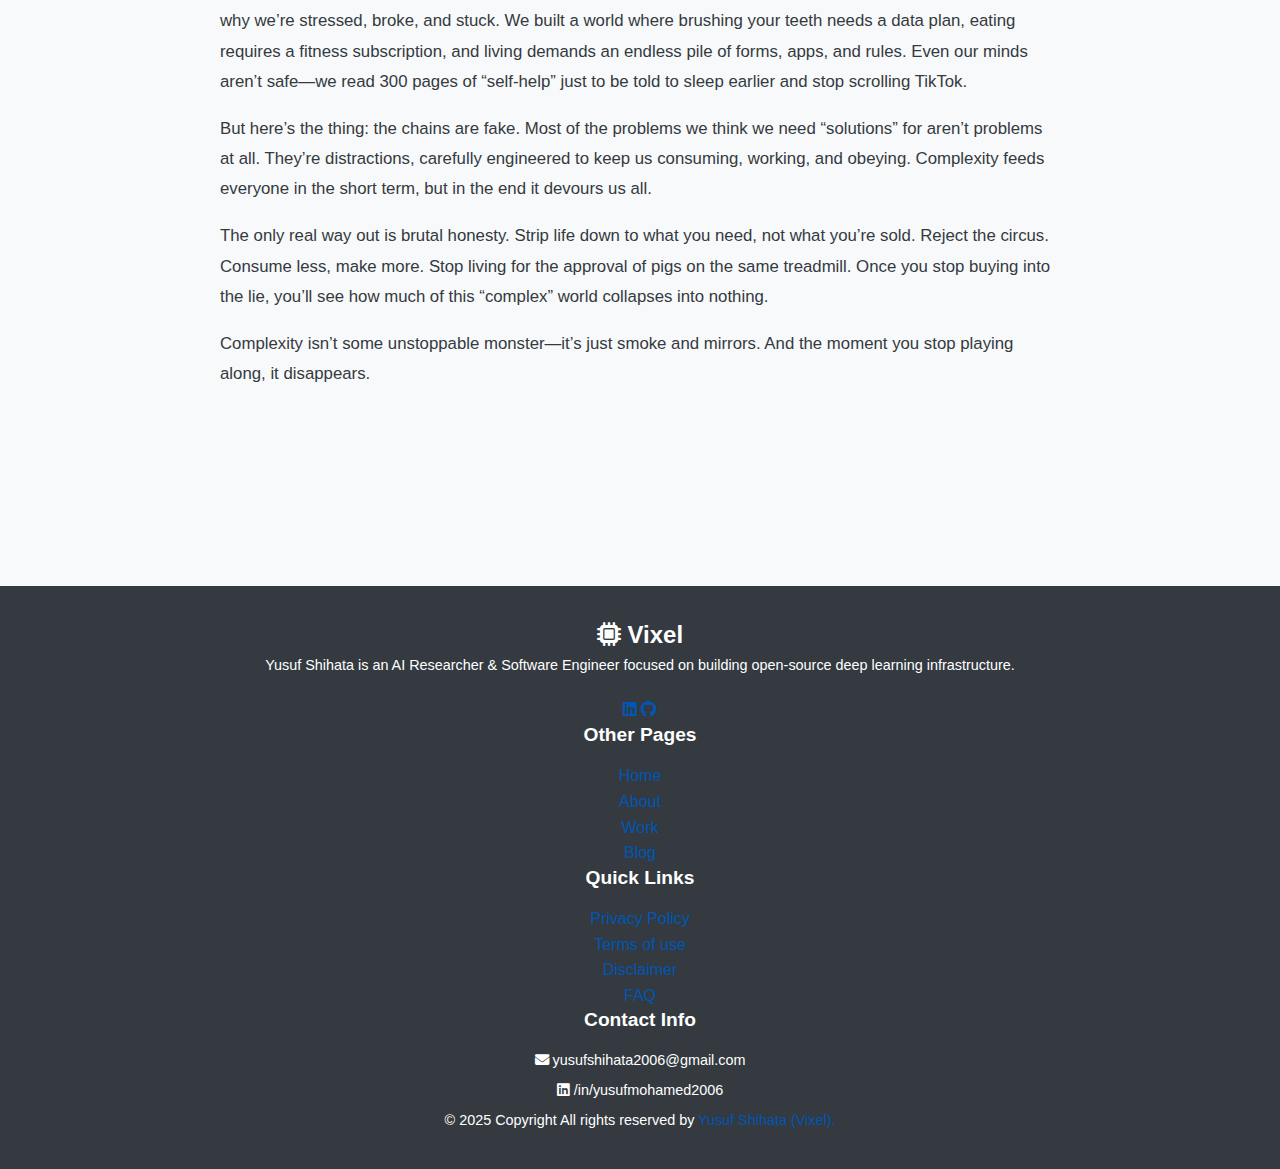
<file: blog-posts/first-blog.html>
<!DOCTYPE html>
<html lang="en">
<head>
    <meta charset="UTF-8">
    <meta name="viewport" content="width=device-width, initial-scale=1.0">
    <title>The evil of Complexity - Vixel Blog</title>
    <link rel="icon" href="data:image/svg+xml,<svg xmlns=%22http://www.w3.org/2000/svg%22 viewBox=%220 0 100 100%22><text y=%22.9em%22 font-size=%2290%22>⚡️</text></svg>">
    <link rel="preconnect" href="https://fonts.googleapis.com">
    <link rel="preconnect" href="https://fonts.gstatic.com" crossorigin>
    <link href="https://fonts.googleapis.com/css2?family=Inter:wght@400;500;600;700&family=IBM+Plex+Mono:wght@400;500&display=swap" rel="stylesheet">
    <link rel="stylesheet" href="https://cdnjs.cloudflare.com/ajax/libs/font-awesome/6.5.1/css/all.min.css" crossorigin="anonymous" referrerpolicy="no-referrer" />
    <link rel="stylesheet" href="../style.css"> <!-- Adjust path if needed -->
    <style>
        /* Specific styles for blog post content within the page */
        .blog-post-content {
            max-width: 80%;   /* Takes 80% of the available width */
            width: 100%;      /* Ensure it respects max-width and fluidly shrinks */
            margin: 40px auto;
            padding: 40px;
            background-color: var(--surface-color);
            border-radius: 10px;
            box-shadow: var(--box-shadow-light);
            line-height: 1.8;
            font-size: 1.05rem;
            color: var(--text-secondary);
        }
        /* Add a maximum absolute width for very large screens */
        @media (min-width: 1200px) { /* Adjust breakpoint as needed */
            .blog-post-content {
                max-width: 1000px; /* Cap at 1000px for extremely wide screens */
            }
        }
        @media (max-width: 768px) {
            .blog-post-content {
                max-width: 95%; /* Adjust for smaller screens to give more room */
                padding: 25px; /* Adjust padding on smaller screens */
            }
        }
        @media (max-width: 480px) {
            .blog-post-content {
                padding: 20px;
            }
        }

        .blog-post-content h1, .blog-post-content h2, .blog-post-content h3 {
            color: var(--text-primary);
            margin-top: 1.5em;
            margin-bottom: 0.8em;
            line-height: 1.3;
        }
        .blog-post-content h1 { font-size: 2.5rem; }
        .blog-post-content h2 { font-size: 2rem; border-bottom: 1px solid var(--border-color); padding-bottom: 0.5em;}
        .blog-post-content h3 { font-size: 1.5rem; }
        .blog-post-content p {
            margin-bottom: 1em;
        }
        .blog-post-content ul, .blog-post-content ol {
            margin-left: 2em;
            margin-bottom: 1em;
        }
        .blog-post-content ul li {
            list-style-type: disc;
        }
        .blog-post-content ol li {
            list-style-type: decimal;
        }
        .blog-post-content pre { /* Style for code blocks */
            background-color: #f4f4f4;
            padding: 15px;
            border-radius: 5px;
            overflow-x: auto;
            margin-bottom: 1em;
            font-family: var(--font-mono);
            font-size: 0.9em;
            color: var(--text-primary);
        }
        .blog-post-content code { /* Inline code */
            font-family: var(--font-mono);
            background-color: #f4f4f4;
            padding: 2px 4px;
            border-radius: 3px;
        }
        .blog-post-meta {
            text-align: center;
            color: #ffffff; /* Changed date text to white */
            font-size: 0.95rem;
            margin-bottom: 30px;
        }
        /* The span for the bullet point will automatically inherit white if present,
           but since we removed the author, there's no bullet point to worry about */
        /* .blog-post-meta span {
            margin: 0 0.5em;
            color: #ffffff;
        } */
    </style>
</head>
<body>
    <header class="main-header">
        <div class="container">
            <a href="../index.html" class="logo"><i class="fas fa-microchip"></i> Vixel</a> <!-- Link back to home -->
            <nav id="main-nav">
                <ul>
                    <li><a href="../index.html#home" class="nav-link">Home</a></li>
                    <li><a href="../index.html#about" class="nav-link">About</a></li>
                    <li><a href="../index.html#work" class="nav-link">Work</a></li>
                    <li><a href="../index.html#blog" class="nav-link active">Blog</a></li>
                    <li><a href="../index.html#contact" class="nav-link">Contact</a></li>
                </ul>
                <!-- Mobile CTA button removed from here -->
            </nav>
            <a href="../index.html#contact" class="header-cta-button">Hire Me</a>
            <button class="hamburger" id="hamburger" aria-label="Toggle Menu">
                <span class="hamburger-bar"></span>
                <span class="hamburger-bar"></span>
                <span class="hamburger-bar"></span>
            </button>
        </div>
    </header>

    <main>
        <section class="hero-banner" style="padding: 60px 0; border-radius: 0;">
            <div class="container">
                <h1>The evil of Complexity</h1>
                <p class="subtitle">Exploring why complexity is the engine of our current day world and why it's bad.</p>
                <p class="blog-post-meta">2025-09-21</p> <!-- Author and bullet removed -->
            </div>
        </section>

        <section class="section">
            <div class="container">
                <div class="blog-post-content">
                    <p>Every time you file taxes, install software, or try to cancel a subscription, you’ve seen it: the creeping monster of complexity.</p>
<h2>Introduction</h2>
<p>So what exactly is complexity, complexity is simply over-engineering simple stuff, like making a fucking toothbrush that upload your brushing data to the cloud as if you need a neural net to tell you that you missed a fucking spot, Want to replace a headlight? Good luck—you often have to remove half the bumper because the design makes a trivial task absurdly complex.</p>
<p>Cooking is actually a pretty simple human activity—fire + ingredients. But the system twists it. Fast food and restaurants promise convenience (“skip the hassle!”). That convenience then leads to health problems. The answer to industrialized overeating isn’t just “eat simpler,” it’s sold as gym memberships, personal trainers, supplements, and specialized routines. We literally created an entire economy to undo the damage of another economy.</p>
<p>Being “fit” isn’t even enough. Once you survive the food-gym cycle, you’re told your body is just a mannequin for brands. Clothes aren’t protection anymore; they’re status displays. You need the “Kelvin Klein v2.0 ass,” as you put it, to be considered a full participant in modern society.</p>
<p>And don't get me started on law. Rules are supposed to keep society fair, but instead of fixing broken ones, lawmakers just keep patching them until the whole thing looks like spaghetti code. Want to start a small business? You 'll need a team of overpriced lawyers in shiny suits just to make sure you don't get crushed by red tape before you even sell a coffee.</p>
<hr />
<h2>The Root of Complexity</h2>
<p>I’d like to start with a quote from Steve Jobs: “People don’t know what they want until you show them.” That line doesn’t just describe Apple’s marketing—it describes the entire economy. You don’t need to sell me your solution, you just need to sell me the problem. If you can complicate the problem enough, suddenly your trivial fix becomes a “must-have” product. That’s how you turn a toothbrush into a “cloud-connected lifestyle device.”</p>
<p>Complexity is manufactured because it creates demand. Make learning computer science look like a decade-long ordeal of degrees and certificates, and suddenly schools, training companies, and recruiters have a steady business. Even though plenty of people self-study the same material in a few years, the system convinces you the complex route is the only legitimate one.</p>
<p>Even our minds get caught in the trap. Life advice is often stupidly simple—eat decently, move your body, don’t waste time on crap, be honest with yourself. But we complicated it so much that now there’s an entire industry selling us “self-help.” 300-page books that could be a tweet, TED talks telling you “how to unlock your inner power,” courses that basically say “wake up early.” They don’t give you wisdom, they give you the illusion of progress—just enough dopamine to keep you feeling like you’re fixing your life without actually fixing shit. That’s the genius of complexity: it makes you pay to hear what you already knew.</p>
<hr />
<h2>The Costs of Complexity</h2>
<p>Complexity is a weird beast. Everybody benefits from it—until they don’t. Entrepreneurs profit by selling you “solutions” to problems they made you believe were impossible to solve alone. Employees cling to complexity because the more moving parts a company has, the more jobs it “needs” to keep it alive. Managers thrive on it because more chaos means more layers of control, which means more titles, more meetings, more bullshit.</p>
<p>But here’s the catch: the system always turns around and eats the people who feed it. The entrepreneur who sells you that over-engineered app has to keep inventing newer, shinier problems to stay relevant. The employee working in a company bloated by unnecessary complexity spends their life stuck maintaining some fragile monster of a system instead of doing work that actually matters. Even the manager who benefits from the chaos is chained to it—endless KPIs, endless reports, endless anxiety about keeping the whole tower from collapsing.</p>
<p>And for the rest of us? We pay for this circus in money, time, and sanity. We’re tricked into believing life is impossible without the layers of junk complexity piled onto the basics—food, health, work, education. Everyone gets a slice of the short-term benefit, but in the long run, everyone gets fucked.</p>
<hr />
<h2>Escaping Complexity</h2>
<p>So how do you escape this mess? First, figure out the difference between need and want. That alone kills 80% of the bullshit. You don’t “need” a smart fridge, a $200 toothbrush, or a degree with seventeen elective requirements. You need food, health, shelter, and work you don’t hate. Everything outside that circle is just horseshit somebody packaged as a lifestyle upgrade.</p>
<p>Second, go minimalist—not in the Instagram-aesthetic, beige-sweater way, but in the practical way: consume less, produce more. Cook your own food. Fix your own stuff. Stop paying subscriptions for things you could replace with a habit.</p>
<p>Third, cut the society-status leash. Complexity thrives because people are terrified of what others think. If you stop caring about keeping up with the consuming pigs around you, you suddenly see how dumb the whole treadmill looks.</p>
<p>And the real trick? Pause and ask: “Is this a real necessity for my life?” Nine times out of ten, the answer is no. You think you need the gym, but you could just run a couple miles and do push-ups. You think you need a brand wardrobe, but you could just wear clothes that last. You think you need the latest app, but you could just not. Complexity collapses fast once you realize how little of it you actually have to play along with.</p>
<hr />
<h2>Conclusion</h2>
<p>Complexity is the greatest scam of our time. We turn simple truths into billion-dollar industries, and then wonder why we’re stressed, broke, and stuck. We built a world where brushing your teeth needs a data plan, eating requires a fitness subscription, and living demands an endless pile of forms, apps, and rules. Even our minds aren’t safe—we read 300 pages of “self-help” just to be told to sleep earlier and stop scrolling TikTok.</p>
<p>But here’s the thing: the chains are fake. Most of the problems we think we need “solutions” for aren’t problems at all. They’re distractions, carefully engineered to keep us consuming, working, and obeying. Complexity feeds everyone in the short term, but in the end it devours us all.</p>
<p>The only real way out is brutal honesty. Strip life down to what you need, not what you’re sold. Reject the circus. Consume less, make more. Stop living for the approval of pigs on the same treadmill. Once you stop buying into the lie, you’ll see how much of this “complex” world collapses into nothing.</p>
<p>Complexity isn’t some unstoppable monster—it’s just smoke and mirrors. And the moment you stop playing along, it disappears.</p>
                </div>
            </div>
        </section>
    </main>

    <footer class="main-footer">
        <div class="container">
            <div class="footer-grid">
                <div class="footer-col">
                    <a href="../index.html" class="logo" style="color: var(--footer-link-color); margin-bottom: 15px;"><i class="fas fa-microchip"></i> Vixel</a>
                    <p style="margin-bottom: 20px;">Yusuf Shihata is an AI Researcher & Software Engineer focused on building open-source deep learning infrastructure.</p>
                    <div class="footer-social-icons">
                        <a href="https://www.linkedin.com/in/yusufmohamed2006/" target="_blank" aria-label="LinkedIn"><i class="fab fa-linkedin"></i></a>
                        <a href="https://github.com/Vixel2006" target="_blank" aria-label="GitHub"><i class="fab fa-github"></i></a>
                    </div>
                </div>
                <div class="footer-col">
                    <h4>Other Pages</h4>
                    <ul>
                        <li><a href="../index.html#home">Home</a></li>
                        <li><a href="../index.html#about">About</a></li>
                        <li><a href="../index.html#work">Work</a></li>
                        <li><a href="../index.html#blog">Blog</a></li>
                    </ul>
                </div>
                <div class="footer-col">
                    <h4>Quick Links</h4>
                    <ul>
                        <li><a href="#">Privacy Policy</a></li>
                        <li><a href="#">Terms of use</a></li>
                        <li><a href="#">Disclaimer</a></li>
                        <li><a href="#">FAQ</a></li>
                    </ul>
                </div>
                <div class="footer-col">
                    <h4>Contact Info</h4>
                    <div class="footer-contact-info">
                        <p><i class="fas fa-envelope"></i> yusufshihata2006@gmail.com</p>
                        <p><i class="fab fa-linkedin"></i> /in/yusufmohamed2006</p>
                    </div>
                </div>
            </div>
            <div class="copyright">
                <p>&copy; 2025 Copyright All rights reserved by <a href="../index.html">Yusuf Shihata (Vixel).</a></p>
            </div>
        </div>
    </footer>
    <script src="../script.js"></script> <!-- Adjust path if needed -->
</body>
</html>
</file>
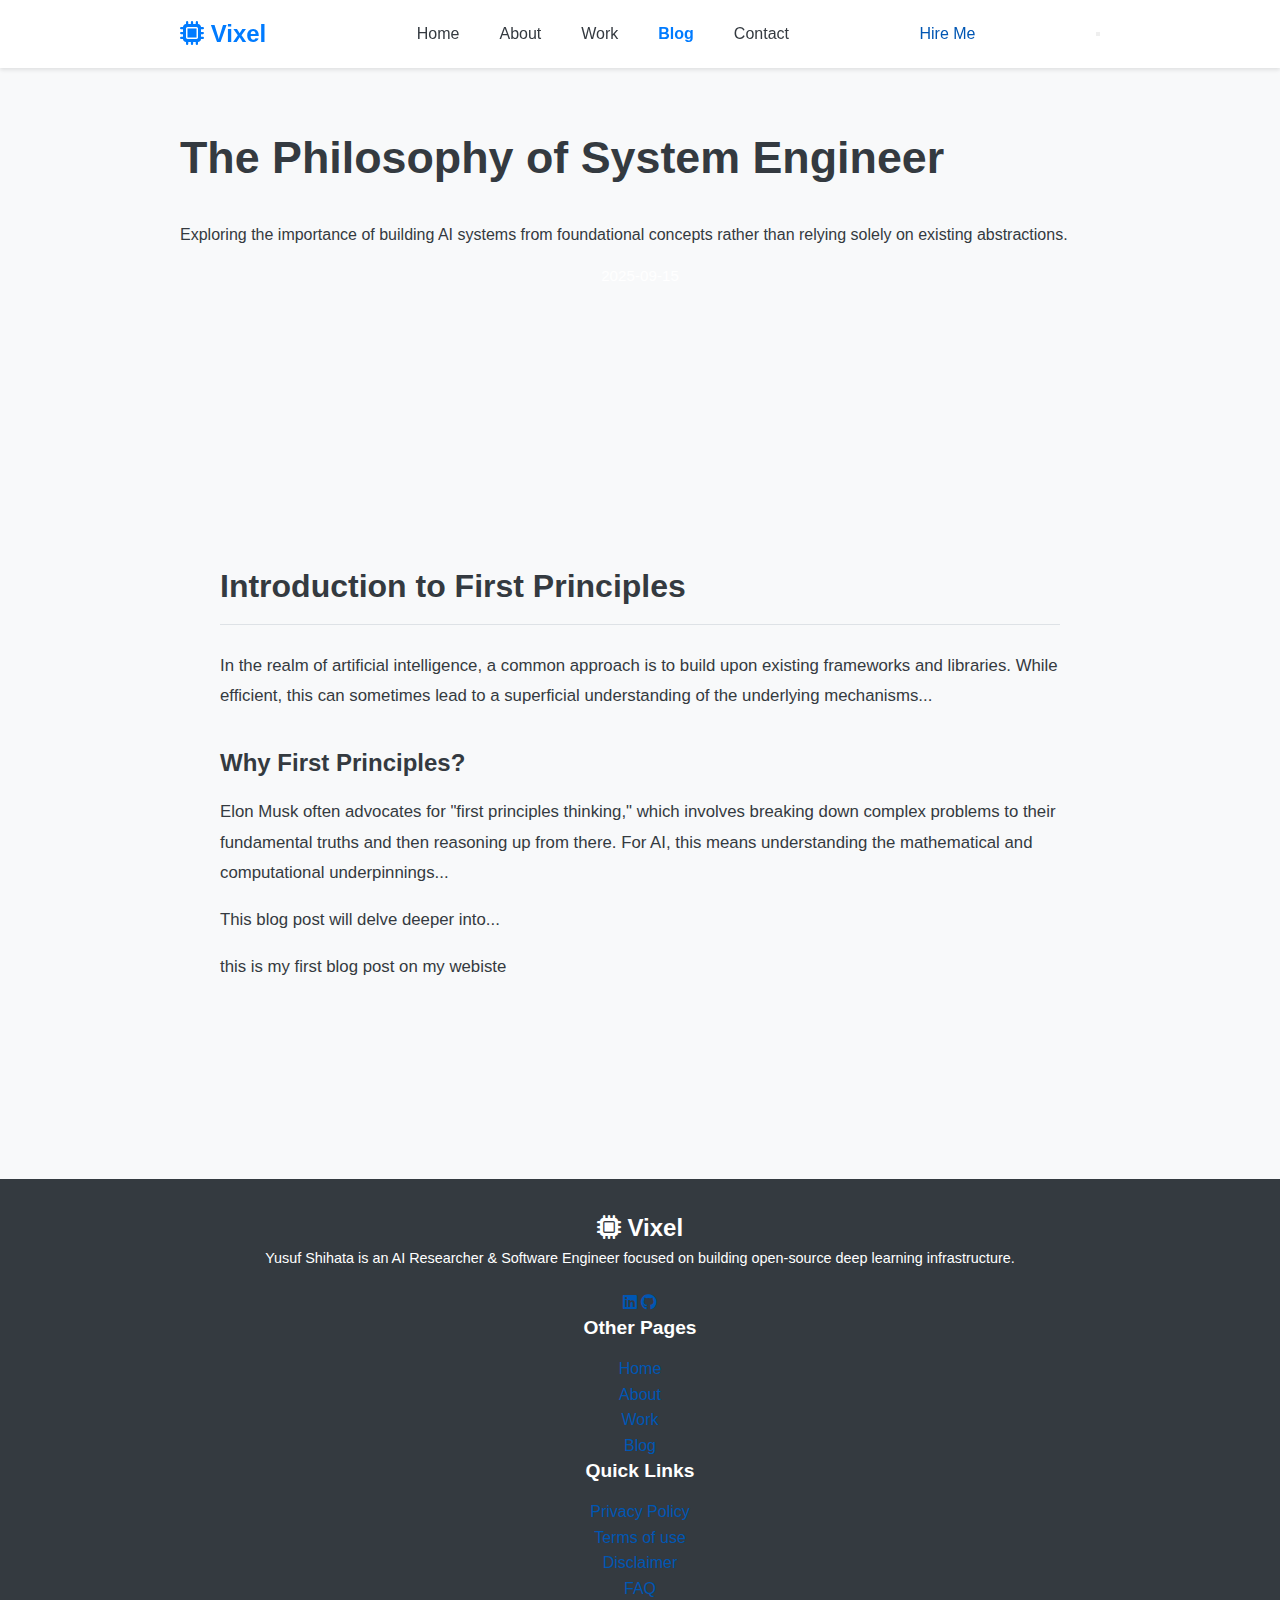
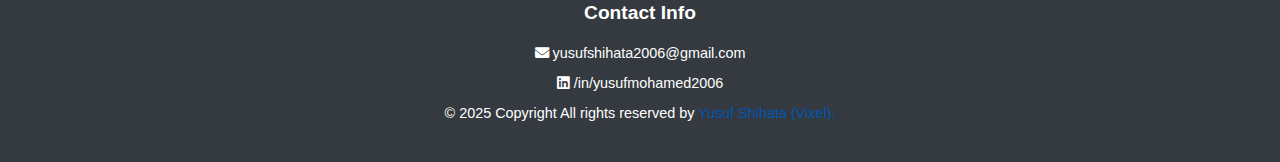
<file: blog-posts/second-blog.html>
<!DOCTYPE html>
<html lang="en">
<head>
    <meta charset="UTF-8">
    <meta name="viewport" content="width=device-width, initial-scale=1.0">
    <title>The Philosophy of System Engineer - Vixel Blog</title>
    <link rel="icon" href="data:image/svg+xml,<svg xmlns=%22http://www.w3.org/2000/svg%22 viewBox=%220 0 100 100%22><text y=%22.9em%22 font-size=%2290%22>⚡️</text></svg>">
    <link rel="preconnect" href="https://fonts.googleapis.com">
    <link rel="preconnect" href="https://fonts.gstatic.com" crossorigin>
    <link href="https://fonts.googleapis.com/css2?family=Inter:wght@400;500;600;700&family=IBM+Plex+Mono:wght@400;500&display=swap" rel="stylesheet">
    <link rel="stylesheet" href="https://cdnjs.cloudflare.com/ajax/libs/font-awesome/6.5.1/css/all.min.css" crossorigin="anonymous" referrerpolicy="no-referrer" />
    <link rel="stylesheet" href="../style.css"> <!-- Adjust path if needed -->
    <style>
        /* Specific styles for blog post content within the page */
        .blog-post-content {
            max-width: 80%;   /* Takes 80% of the available width */
            width: 100%;      /* Ensure it respects max-width and fluidly shrinks */
            margin: 40px auto;
            padding: 40px;
            background-color: var(--surface-color);
            border-radius: 10px;
            box-shadow: var(--box-shadow-light);
            line-height: 1.8;
            font-size: 1.05rem;
            color: var(--text-secondary);
        }
        /* Add a maximum absolute width for very large screens */
        @media (min-width: 1200px) { /* Adjust breakpoint as needed */
            .blog-post-content {
                max-width: 1000px; /* Cap at 1000px for extremely wide screens */
            }
        }
        @media (max-width: 768px) {
            .blog-post-content {
                max-width: 95%; /* Adjust for smaller screens to give more room */
                padding: 25px; /* Adjust padding on smaller screens */
            }
        }
        @media (max-width: 480px) {
            .blog-post-content {
                padding: 20px;
            }
        }

        .blog-post-content h1, .blog-post-content h2, .blog-post-content h3 {
            color: var(--text-primary);
            margin-top: 1.5em;
            margin-bottom: 0.8em;
            line-height: 1.3;
        }
        .blog-post-content h1 { font-size: 2.5rem; }
        .blog-post-content h2 { font-size: 2rem; border-bottom: 1px solid var(--border-color); padding-bottom: 0.5em;}
        .blog-post-content h3 { font-size: 1.5rem; }
        .blog-post-content p {
            margin-bottom: 1em;
        }
        .blog-post-content ul, .blog-post-content ol {
            margin-left: 2em;
            margin-bottom: 1em;
        }
        .blog-post-content ul li {
            list-style-type: disc;
        }
        .blog-post-content ol li {
            list-style-type: decimal;
        }
        .blog-post-content pre { /* Style for code blocks */
            background-color: #f4f4f4;
            padding: 15px;
            border-radius: 5px;
            overflow-x: auto;
            margin-bottom: 1em;
            font-family: var(--font-mono);
            font-size: 0.9em;
            color: var(--text-primary);
        }
        .blog-post-content code { /* Inline code */
            font-family: var(--font-mono);
            background-color: #f4f4f4;
            padding: 2px 4px;
            border-radius: 3px;
        }
        .blog-post-meta {
            text-align: center;
            color: #ffffff; /* Changed date text to white */
            font-size: 0.95rem;
            margin-bottom: 30px;
        }
        /* The span for the bullet point will automatically inherit white if present,
           but since we removed the author, there's no bullet point to worry about */
        /* .blog-post-meta span {
            margin: 0 0.5em;
            color: #ffffff;
        } */
    </style>
</head>
<body>
    <header class="main-header">
        <div class="container">
            <a href="../index.html" class="logo"><i class="fas fa-microchip"></i> Vixel</a> <!-- Link back to home -->
            <nav id="main-nav">
                <ul>
                    <li><a href="../index.html#home" class="nav-link">Home</a></li>
                    <li><a href="../index.html#about" class="nav-link">About</a></li>
                    <li><a href="../index.html#work" class="nav-link">Work</a></li>
                    <li><a href="../index.html#blog" class="nav-link active">Blog</a></li>
                    <li><a href="../index.html#contact" class="nav-link">Contact</a></li>
                </ul>
                <!-- Mobile CTA button removed from here -->
            </nav>
            <a href="../index.html#contact" class="header-cta-button">Hire Me</a>
            <button class="hamburger" id="hamburger" aria-label="Toggle Menu">
                <span class="hamburger-bar"></span>
                <span class="hamburger-bar"></span>
                <span class="hamburger-bar"></span>
            </button>
        </div>
    </header>

    <main>
        <section class="hero-banner" style="padding: 60px 0; border-radius: 0;">
            <div class="container">
                <h1>The Philosophy of System Engineer</h1>
                <p class="subtitle">Exploring the importance of building AI systems from foundational concepts rather than relying solely on existing abstractions.</p>
                <p class="blog-post-meta">2025-09-15</p> <!-- Author and bullet removed -->
            </div>
        </section>

        <section class="section">
            <div class="container">
                <div class="blog-post-content">
                    <h2>Introduction to First Principles</h2>
<p>In the realm of artificial intelligence, a common approach is to build upon existing frameworks and libraries. While efficient, this can sometimes lead to a superficial understanding of the underlying mechanisms...</p>
<h3>Why First Principles?</h3>
<p>Elon Musk often advocates for "first principles thinking," which involves breaking down complex problems to their fundamental truths and then reasoning up from there. For AI, this means understanding the mathematical and computational underpinnings...</p>
<p>This blog post will delve deeper into...</p>
<p>this is my first blog post on my webiste</p>
                </div>
            </div>
        </section>
    </main>

    <footer class="main-footer">
        <div class="container">
            <div class="footer-grid">
                <div class="footer-col">
                    <a href="../index.html" class="logo" style="color: var(--footer-link-color); margin-bottom: 15px;"><i class="fas fa-microchip"></i> Vixel</a>
                    <p style="margin-bottom: 20px;">Yusuf Shihata is an AI Researcher & Software Engineer focused on building open-source deep learning infrastructure.</p>
                    <div class="footer-social-icons">
                        <a href="https://www.linkedin.com/in/yusufmohamed2006/" target="_blank" aria-label="LinkedIn"><i class="fab fa-linkedin"></i></a>
                        <a href="https://github.com/Vixel2006" target="_blank" aria-label="GitHub"><i class="fab fa-github"></i></a>
                    </div>
                </div>
                <div class="footer-col">
                    <h4>Other Pages</h4>
                    <ul>
                        <li><a href="../index.html#home">Home</a></li>
                        <li><a href="../index.html#about">About</a></li>
                        <li><a href="../index.html#work">Work</a></li>
                        <li><a href="../index.html#blog">Blog</a></li>
                    </ul>
                </div>
                <div class="footer-col">
                    <h4>Quick Links</h4>
                    <ul>
                        <li><a href="#">Privacy Policy</a></li>
                        <li><a href="#">Terms of use</a></li>
                        <li><a href="#">Disclaimer</a></li>
                        <li><a href="#">FAQ</a></li>
                    </ul>
                </div>
                <div class="footer-col">
                    <h4>Contact Info</h4>
                    <div class="footer-contact-info">
                        <p><i class="fas fa-envelope"></i> yusufshihata2006@gmail.com</p>
                        <p><i class="fab fa-linkedin"></i> /in/yusufmohamed2006</p>
                    </div>
                </div>
            </div>
            <div class="copyright">
                <p>&copy; 2025 Copyright All rights reserved by <a href="../index.html">Yusuf Shihata (Vixel).</a></p>
            </div>
        </div>
    </footer>
    <script src="../script.js"></script> <!-- Adjust path if needed -->
</body>
</html>
</file>
<file: style.css>
/* --- Global Styles & Resets --- */
:root {
    --primary-color: #007bff; /* Blue - Adjust as needed */
    --secondary-color: #6c757d; /* Gray - Adjust as needed */
    --light-bg: #f8f9fa;
    --dark-text: #343a40;
    --light-text: #ffffff;
    --card-bg: #ffffff;
    --border-color: #dee2e6;
    --link-color: #0056b3;
}

* {
    box-sizing: border-box;
    margin: 0;
    padding: 0;
}

html {
    scroll-behavior: smooth; /* Smooth scrolling for anchor links */
}

body {
    font-family: -apple-system, BlinkMacSystemFont, "Segoe UI", Roboto, "Helvetica Neue", Arial, sans-serif;
    line-height: 1.6;
    color: var(--dark-text);
    background-color: var(--light-bg); /* Use light background for overall page */
}

.container {
    max-width: 960px;
    margin: 0 auto;
    padding: 0 20px;
}

h1, h2, h3, h4 {
    margin-bottom: 0.8em;
    line-height: 1.3;
}

h1 { font-size: 2.8em; }
h2 { font-size: 2.2em; color: var(--primary-color); }
h3 { font-size: 1.5em; }
h4 { font-size: 1.2em; }

p {
    margin-bottom: 1em;
}

a {
    color: var(--link-color);
    text-decoration: none;
}

a:hover {
    text-decoration: underline;
}

ul {
    list-style: none;
    padding-left: 0; /* Remove default padding */
}

section {
    padding: 60px 0;
}

/* --- Header & Navigation --- */
header {
    background-color: var(--card-bg);
    box-shadow: 0 2px 4px rgba(0,0,0,0.1);
    position: sticky; /* Make header stick */
    top: 0;
    z-index: 1000;
    width: 100%;
}

header .container {
    display: flex;
    justify-content: space-between;
    align-items: center;
    padding-top: 15px;
    padding-bottom: 15px;
}

.logo {
    font-size: 1.5em;
    font-weight: bold;
    color: var(--primary-color);
    text-decoration: none;
}
.logo:hover {
    text-decoration: none;
}

nav ul {
    display: flex;
}

nav ul li {
    margin-left: 20px;
}

nav ul li a {
    color: var(--dark-text);
    font-weight: 500;
    padding: 5px 10px;
    transition: color 0.3s ease;
}

nav ul li a:hover {
    color: var(--primary-color);
    text-decoration: none;
}

/* --- Hero Section (#home) --- */
.hero {
    background-color: var(--card-bg); /* White background for contrast */
    text-align: center;
    padding-top: 80px; /* More padding at the top */
    padding-bottom: 80px;
}

.hero h1 {
    color: var(--primary-color);
    margin-bottom: 0.2em;
}

.hero .subtitle {
    font-size: 1.4em;
    color: var(--secondary-color);
    margin-bottom: 1em;
    font-weight: 300;
}

.hero .bio-short {
    max-width: 600px;
    margin: 0 auto 1.5em auto;
    font-size: 1.1em;
}

.profile-photo { /* Optional: Style your photo */
    width: 150px;
    height: 150px;
    border-radius: 50%;
    margin-bottom: 1em;
    border: 3px solid var(--primary-color);
}

.cta-buttons .btn {
    margin: 10px 5px;
    padding: 12px 25px;
    border: none;
    border-radius: 5px;
    font-size: 1em;
    cursor: pointer;
    text-decoration: none;
    display: inline-block;
    transition: background-color 0.3s ease, transform 0.2s ease;
}
.cta-buttons .btn:hover {
    text-decoration: none;
    transform: translateY(-2px); /* Slight lift on hover */
}

.btn-primary {
    background-color: var(--primary-color);
    color: var(--light-text);
}
.btn-primary:hover {
    background-color: darken(var(--primary-color), 10%);
}

.btn-secondary {
    background-color: var(--secondary-color);
    color: var(--light-text);
}
.btn-secondary:hover {
     background-color: darken(var(--secondary-color), 10%);
}

.btn i { /* Icon spacing */
    margin-right: 8px;
}


/* --- About Section (#about) --- */
#about {
    background-color: var(--light-bg);
}

.skills-container {
    display: flex;
    flex-wrap: wrap;
    gap: 30px; /* Space between columns */
    margin-top: 2em;
}

.skill-category {
    flex: 1; /* Allows categories to grow */
    min-width: 200px; /* Minimum width before wrapping */
}

.skill-category h4 {
    color: var(--primary-color);
    border-bottom: 2px solid var(--border-color);
    padding-bottom: 0.3em;
    margin-bottom: 0.7em;
}

.skill-category ul li {
    margin-bottom: 0.5em;
    background-color: var(--card-bg);
    padding: 5px 10px;
    border-radius: 4px;
    border: 1px solid var(--border-color);
    display: inline-block; /* Make tags flow */
    margin-right: 5px;
}

#about h3 { /* Education heading style */
     margin-top: 2em;
}

/* --- Projects Section (#projects) --- */
#projects {
     background-color: var(--card-bg); /* White background */
}

.projects-grid {
    display: grid;
    grid-template-columns: repeat(auto-fit, minmax(280px, 1fr)); /* Responsive grid */
    gap: 30px; /* Space between cards */
    margin-top: 2em;
}

.project-card {
    background-color: var(--light-bg); /* Light gray card background */
    border: 1px solid var(--border-color);
    border-radius: 8px;
    padding: 25px;
    transition: box-shadow 0.3s ease, transform 0.3s ease;
}

.project-card:hover {
    box-shadow: 0 4px 15px rgba(0,0,0,0.1);
    transform: translateY(-5px);
}

.project-card h4 {
    color: var(--primary-color);
    margin-bottom: 0.5em;
}

.project-card p {
    font-size: 0.95em;
    margin-bottom: 1em;
}
.project-card p:last-of-type {
    margin-bottom: 1.5em; /* More space before link */
}

.project-card strong {
    color: var(--secondary-color);
}

.btn-link {
    color: var(--primary-color);
    font-weight: bold;
    display: inline-block;
}
.btn-link:hover {
    text-decoration: underline;
}
.btn-link i {
    margin-left: 5px;
}

/* --- Contact Section (#contact) --- */
#contact {
    background-color: var(--light-bg);
    text-align: center;
}

.contact-links {
    margin-top: 2em;
    margin-bottom: 2em; /* Space before optional resume button */
}

.contact-links li {
    margin-bottom: 1em;
}

.contact-links a {
    font-size: 1.2em;
    color: var(--dark-text);
    transition: color 0.3s ease;
}

.contact-links a:hover {
    color: var(--primary-color);
    text-decoration: none;
}

.contact-links i {
    margin-right: 10px;
    color: var(--primary-color); /* Icon color */
    width: 20px; /* Align icons */
    text-align: center;
}

/* --- Footer --- */
footer {
    background-color: var(--dark-text);
    color: var(--light-text);
    text-align: center;
    padding: 30px 0;
    margin-top: 40px; /* Space above footer */
}

footer p {
    margin-bottom: 0.5em;
    font-size: 0.9em;
}

.footer-links a {
    color: var(--light-text);
    margin: 0 10px;
    font-size: 1.3em;
    transition: color 0.3s ease;
}

.footer-links a:hover {
    color: var(--primary-color);
    text-decoration: none;
}


/* --- Responsive Design --- */
@media (max-width: 768px) {
    h1 { font-size: 2.2em; }
    h2 { font-size: 1.8em; }

    header .container {
        flex-direction: column;
        align-items: center; /* Center logo and nav */
    }

    .logo {
        margin-bottom: 10px; /* Space below logo */
    }

    nav ul {
        margin-top: 10px; /* Space above nav links */
        justify-content: center; /* Center nav links */
        flex-wrap: wrap; /* Allow nav items to wrap */
    }

    nav ul li {
        margin: 5px 10px; /* Adjust spacing for smaller screens */
    }

    .skills-container {
        flex-direction: column; /* Stack skill categories */
    }

    .hero {
        padding-top: 60px;
        padding-bottom: 60px;
    }

    section {
        padding: 40px 0;
    }
}

@media (max-width: 480px) {
    .cta-buttons .btn {
        display: block; /* Stack buttons */
        width: 80%;
        margin: 10px auto; /* Center buttons */
    }

    .projects-grid {
        grid-template-columns: 1fr; /* Single column on very small screens */
    }

    nav ul li {
        margin-left: 10px; /* Slightly reduce nav spacing */
    }
}

/* --- Navigation Active State --- */
nav ul li a.active {
    color: var(--primary-color); /* Use your primary color */
    font-weight: bold; /* Make it stand out */
    /* Optional: Add a subtle underline or border */
    /* border-bottom: 2px solid var(--primary-color); */
}

/* Add some margin-top to sections for better scrollspy activation */
/* Adjust the value based on your sticky header height */
.section {
    scroll-margin-top: 80px; /* Example: Adjust to match your header's height + some buffer */
}

#contact .resume-download {
    margin-top: 2em; /* Add some space above the download link */
}

#contact .resume-download a {
    color: var(--primary-color); /* Use primary color for the link */
    font-weight: 500;
    text-decoration: none; /* Remove default underline */
    border: 1px solid var(--primary-color); /* Subtle border */
    padding: 8px 15px; /* Add some padding */
    border-radius: 5px; /* Rounded corners */
    display: inline-block; /* Allow padding and border */
    transition: background-color 0.3s ease, color 0.3s ease; /* Smooth hover effect */
}

#contact .resume-download a:hover {
    background-color: var(--primary-color); /* Fill background on hover */
    color: var(--light-text); /* Change text color on hover */
    text-decoration: none; /* Keep underline off on hover */
}

#contact .resume-download a i {
    margin-right: 8px; /* Space between icon and text */
}
</file>
